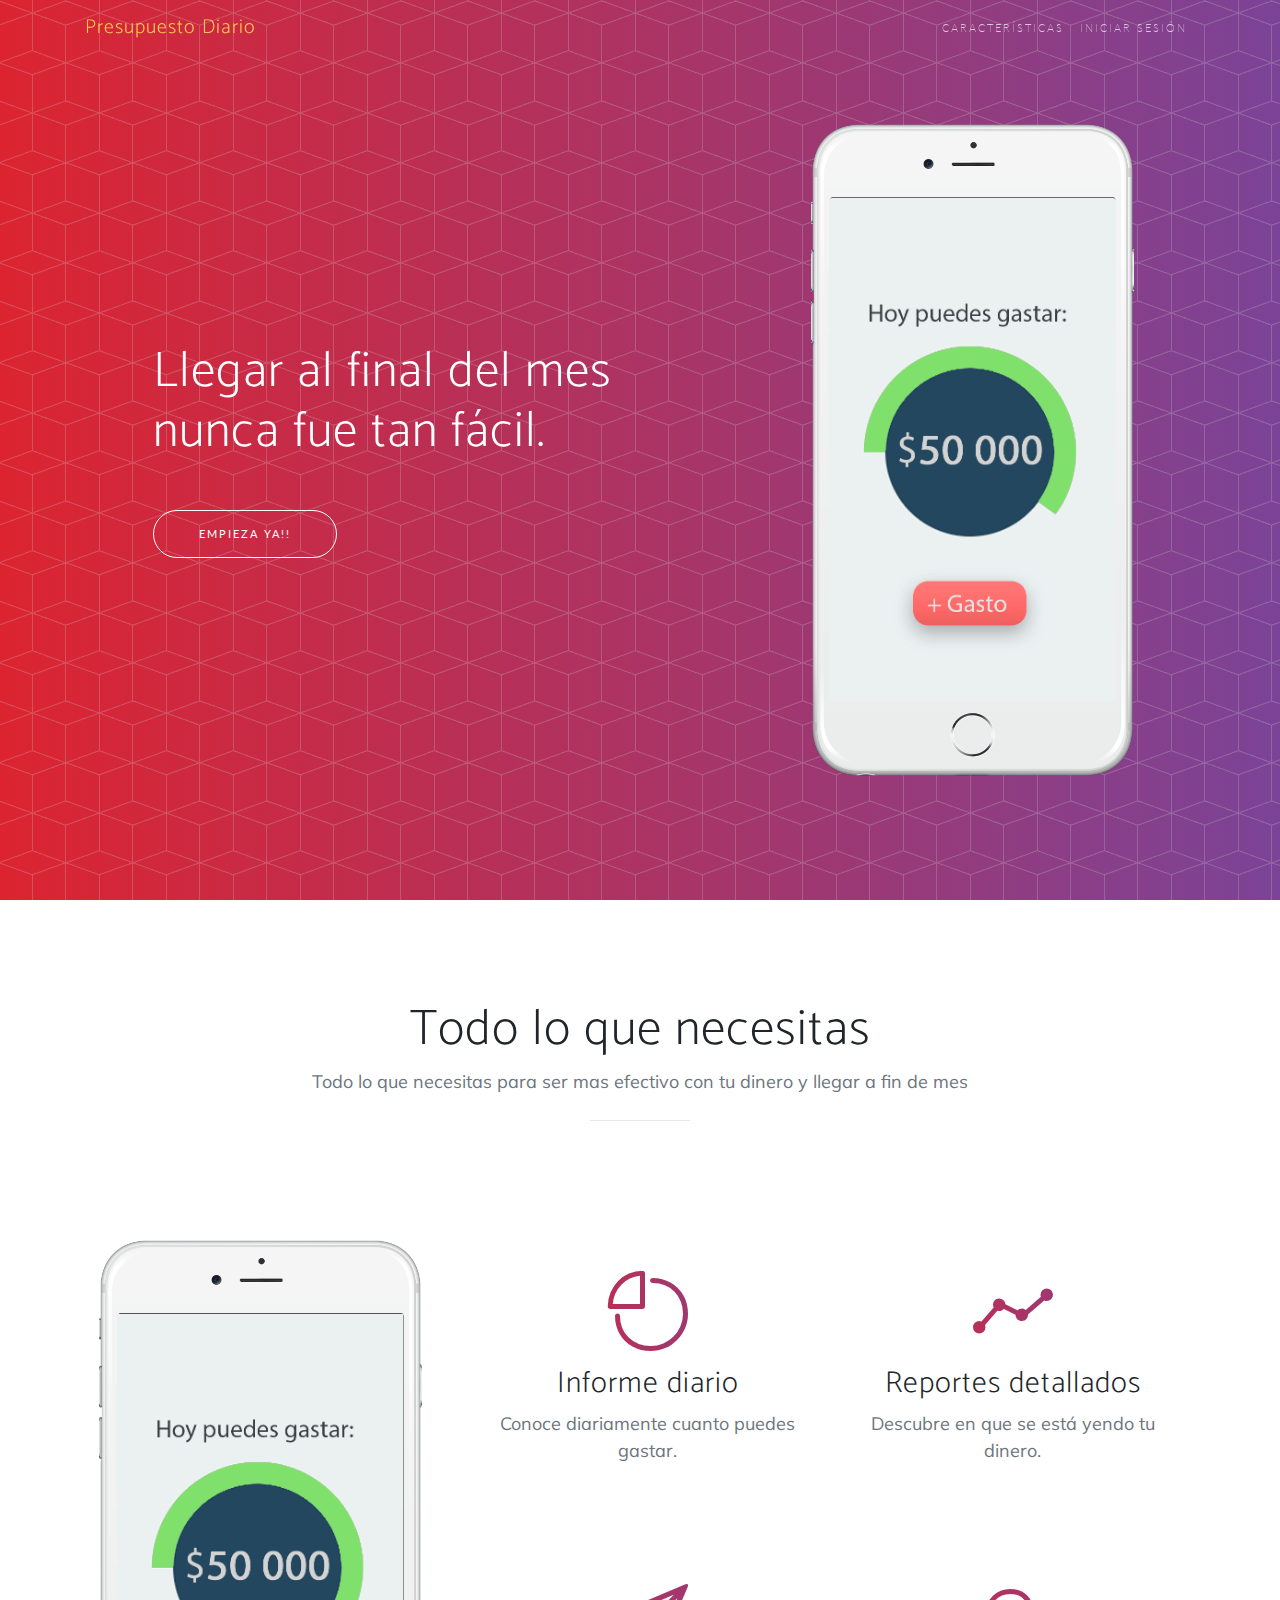
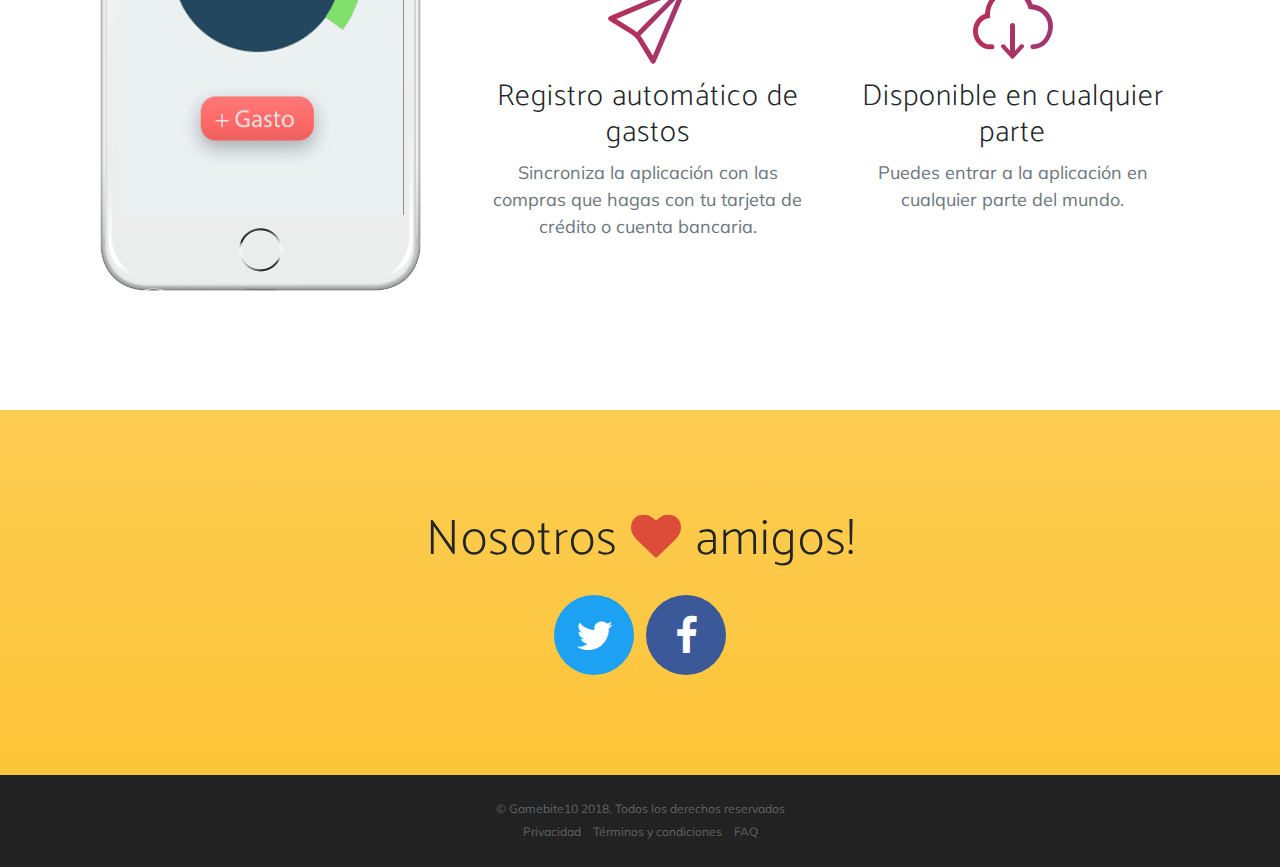
<file: index.html>
<!DOCTYPE html>
<html lang="en">

  <head>
    <!-- Radial progress: https://codepen.io/jo-asakura/pen/stFHi -->
    <meta charset="utf-8">
    <meta name="viewport" content="width=device-width, initial-scale=1, shrink-to-fit=no">
    <meta name="description" content="">
    <meta name="author" content="">

    <title>Presupuesto Diario</title>

    <!-- Bootstrap core CSS -->
    <link href="./vendor/bootstrap/css/bootstrap.min.css" rel="stylesheet">

    <!-- Custom fonts for this template -->
    <link rel="stylesheet" href="./vendor/font-awesome/css/font-awesome.min.css">
    <link rel="stylesheet" href="./vendor/simple-line-icons/css/simple-line-icons.css">
    <link href="https://fonts.googleapis.com/css?family=Lato" rel="stylesheet">
    <link href="https://fonts.googleapis.com/css?family=Catamaran:100,200,300,400,500,600,700,800,900" rel="stylesheet">
    <link href="https://fonts.googleapis.com/css?family=Muli" rel="stylesheet">

    <!-- Plugin CSS -->
    <link rel="stylesheet" href="./device-mockups/device-mockups.min.css">

    <!-- Custom styles for this template -->
    <link href="./css/new-age.min.css" rel="stylesheet">

  </head>

  <body id="page-top">

    <!-- Navigation -->
    <nav class="navbar navbar-expand-lg navbar-light fixed-top" id="mainNav">
      <div class="container">
        <a class="navbar-brand js-scroll-trigger" href="./#page-top">Presupuesto Diario</a>
        <button class="navbar-toggler navbar-toggler-right" type="button" data-toggle="collapse" data-target="#navbarResponsive" aria-controls="navbarResponsive" aria-expanded="false" aria-label="Toggle navigation">
          Menu
          <i class="fa fa-bars"></i>
        </button>
        <div class="collapse navbar-collapse" id="navbarResponsive">
          <ul class="navbar-nav ml-auto">
            <li class="nav-item">
              <a class="nav-link js-scroll-trigger" href="./#features">Características</a>
            </li>
            <li class="nav-item">
              <a class="nav-link js-scroll-trigger" href="./login/">Iniciar sesión</a>
            </li>
          </ul>
        </div>
      </div>
    </nav>

    <header class="masthead">
      <div class="container h-100">
        <div class="row h-100">
          <div class="col-lg-7 my-auto">
            <div class="header-content mx-auto">
              <h1 class="mb-5">Llegar al final del mes nunca fue tan fácil.</h1>
              <a href="./login/" class="btn btn-outline btn-xl js-scroll-trigger">Empieza ya!!</a>
            </div>
          </div>

          <div class="col-lg-5 my-auto">
            <div class="device-container">
              <div class="device-mockup iphone6_plus portrait white">
                <div class="device">
                  <div class="screen">
                    <!-- Demo image for screen mockup, you can put an image here, some HTML, an animation, video, or anything else! -->
                    <img src="./img/app-main-screen.gif" class="img-fluid" alt="">
                  </div>
                  <div class="button">
                    <!-- You can hook the "home button" to some JavaScript events or just remove it -->
                  </div>
                </div>
              </div>
            </div>
          </div>
        </div>
      </div>
    </header>

    <section class="features" id="features">
      <div class="container">
        <div class="section-heading text-center">
          <h2>Todo lo que necesitas</h2>
          <p class="text-muted">Todo lo que necesitas para ser mas efectivo con tu dinero y llegar a fin de mes</p>
          <hr>
        </div>
        <div class="row">
          <div class="col-lg-4 my-auto">
            <div class="device-container">
              <div class="device-mockup iphone6_plus portrait white">
                <div class="device">
                  <div class="screen">
                    <!-- Demo image for screen mockup, you can put an image here, some HTML, an animation, video, or anything else! -->
                    <img src="./img/app-main-screen.gif" class="img-fluid" alt="">
                  </div>
                  <div class="button">
                    <!-- You can hook the "home button" to some JavaScript events or just remove it -->
                  </div>
                </div>
              </div>
            </div>
          </div>
          <div class="col-lg-8 my-auto">
            <div class="container-fluid">
              <div class="row">
                <div class="col-lg-6">
                  <div class="feature-item">
                    <i class="icon-pie-chart text-primary"></i>
                    <h3>Informe diario</h3>
                    <p class="text-muted">Conoce diariamente cuanto puedes gastar.</p>
                  </div>
                </div>
                <div class="col-lg-6">
                  <div class="feature-item">
                    <i class="icon-graph text-primary"></i>
                    <h3>Reportes detallados</h3>
                    <p class="text-muted">Descubre en que se está yendo tu dinero.</p>
                  </div>
                </div>
              </div>
              <div class="row">
                <div class="col-lg-6">
                  <div class="feature-item">
                    <i class="icon-paper-plane text-primary"></i>
                    <h3>Registro automático de gastos</h3>
                    <p class="text-muted">Sincroniza la aplicación con las compras que hagas con tu tarjeta de crédito o cuenta bancaria.</p>
                  </div>
                </div>
                <div class="col-lg-6">
                  <div class="feature-item">
                    <i class="icon-cloud-download text-primary"></i>
                    <h3>Disponible en cualquier parte</h3>
                    <p class="text-muted">Puedes entrar a la aplicación en cualquier parte del mundo.</p>
                  </div>
                </div>
              </div>
            </div>
          </div>
        </div>
      </div>
    </section>

    <section class="contact bg-primary" id="contact">
      <div class="container">
        <h2>Nosotros
          <i class="fa fa-heart"></i>
          amigos!</h2>
        <ul class="list-inline list-social">
          <li class="list-inline-item social-twitter">
            <a href="https://twitter.com/gamebite10" target="_blank">
              <i class="fa fa-twitter"></i>
            </a>
          </li>
          <li class="list-inline-item social-facebook">
            <a href="https://www.facebook.com/gamebite10/" target="_blank">
              <i class="fa fa-facebook"></i>
            </a>
          </li>
        </ul>
      </div>
    </section>

    <footer>
      <div class="container">
        <p>&copy; Gamebite10 2018. Todos los derechos reservados</p>
        <ul class="list-inline">
          <li class="list-inline-item">
            <a href="#">Privacidad</a>
          </li>
          <li class="list-inline-item">
            <a href="#">Términos y condiciones</a>
          </li>
          <li class="list-inline-item">
            <a href="#">FAQ</a>
          </li>
        </ul>
      </div>
    </footer>

    <!-- Bootstrap core JavaScript -->
    <script src="./vendor/jquery/jquery.min.js"></script>
    <script src="./vendor/bootstrap/js/bootstrap.bundle.min.js"></script>

    <!-- Plugin JavaScript -->
    <script src="./vendor/jquery-easing/jquery.easing.min.js"></script>

    <!-- Custom scripts for this template -->
    <script src="./js/new-age.min.js"></script>

  </body>

</html>
</file>
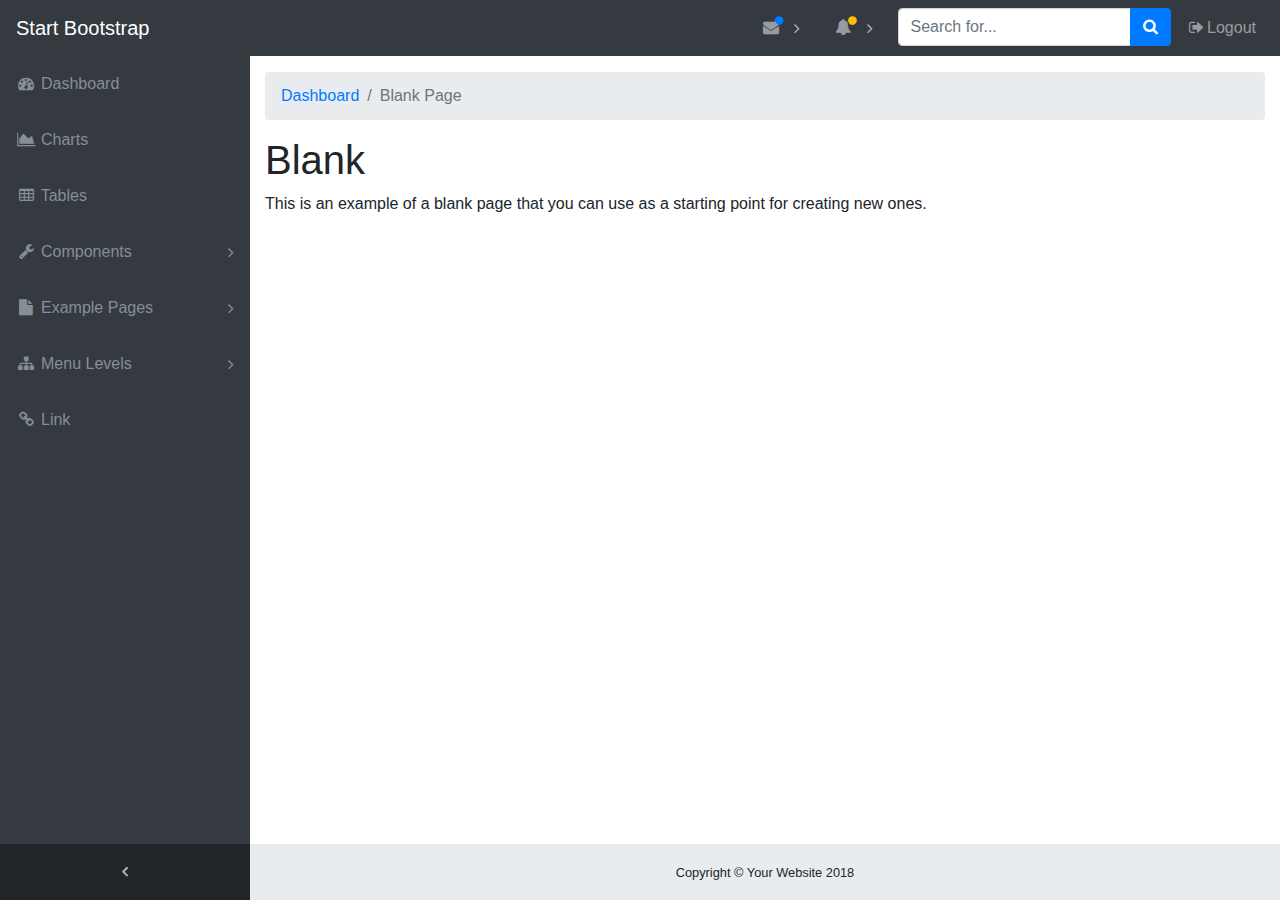
<file: app/blank.html>
<!DOCTYPE html>
<html lang="en">

<head>
  <meta charset="utf-8">
  <meta http-equiv="X-UA-Compatible" content="IE=edge">
  <meta name="viewport" content="width=device-width, initial-scale=1, shrink-to-fit=no">
  <meta name="description" content="">
  <meta name="author" content="">
  <title>SB Admin - Start Bootstrap Template</title>
  <!-- Bootstrap core CSS-->
  <link href="vendor/bootstrap/css/bootstrap.min.css" rel="stylesheet">
  <!-- Custom fonts for this template-->
  <link href="vendor/font-awesome/css/font-awesome.min.css" rel="stylesheet" type="text/css">
  <!-- Custom styles for this template-->
  <link href="css/sb-admin.css" rel="stylesheet">
</head>

<body class="fixed-nav sticky-footer bg-dark" id="page-top">
  <!-- Navigation-->
  <nav class="navbar navbar-expand-lg navbar-dark bg-dark fixed-top" id="mainNav">
    <a class="navbar-brand" href="index.html">Start Bootstrap</a>
    <button class="navbar-toggler navbar-toggler-right" type="button" data-toggle="collapse" data-target="#navbarResponsive" aria-controls="navbarResponsive" aria-expanded="false" aria-label="Toggle navigation">
      <span class="navbar-toggler-icon"></span>
    </button>
    <div class="collapse navbar-collapse" id="navbarResponsive">
      <ul class="navbar-nav navbar-sidenav" id="exampleAccordion">
        <li class="nav-item" data-toggle="tooltip" data-placement="right" title="Dashboard">
          <a class="nav-link" href="index.html">
            <i class="fa fa-fw fa-dashboard"></i>
            <span class="nav-link-text">Dashboard</span>
          </a>
        </li>
        <li class="nav-item" data-toggle="tooltip" data-placement="right" title="Charts">
          <a class="nav-link" href="charts.html">
            <i class="fa fa-fw fa-area-chart"></i>
            <span class="nav-link-text">Charts</span>
          </a>
        </li>
        <li class="nav-item" data-toggle="tooltip" data-placement="right" title="Tables">
          <a class="nav-link" href="tables.html">
            <i class="fa fa-fw fa-table"></i>
            <span class="nav-link-text">Tables</span>
          </a>
        </li>
        <li class="nav-item" data-toggle="tooltip" data-placement="right" title="Components">
          <a class="nav-link nav-link-collapse collapsed" data-toggle="collapse" href="#collapseComponents" data-parent="#exampleAccordion">
            <i class="fa fa-fw fa-wrench"></i>
            <span class="nav-link-text">Components</span>
          </a>
          <ul class="sidenav-second-level collapse" id="collapseComponents">
            <li>
              <a href="navbar.html">Navbar</a>
            </li>
            <li>
              <a href="cards.html">Cards</a>
            </li>
          </ul>
        </li>
        <li class="nav-item" data-toggle="tooltip" data-placement="right" title="Example Pages">
          <a class="nav-link nav-link-collapse collapsed" data-toggle="collapse" href="#collapseExamplePages" data-parent="#exampleAccordion">
            <i class="fa fa-fw fa-file"></i>
            <span class="nav-link-text">Example Pages</span>
          </a>
          <ul class="sidenav-second-level collapse" id="collapseExamplePages">
            <li>
              <a href="login.html">Login Page</a>
            </li>
            <li>
              <a href="register.html">Registration Page</a>
            </li>
            <li>
              <a href="forgot-password.html">Forgot Password Page</a>
            </li>
            <li>
              <a href="blank.html">Blank Page</a>
            </li>
          </ul>
        </li>
        <li class="nav-item" data-toggle="tooltip" data-placement="right" title="Menu Levels">
          <a class="nav-link nav-link-collapse collapsed" data-toggle="collapse" href="#collapseMulti" data-parent="#exampleAccordion">
            <i class="fa fa-fw fa-sitemap"></i>
            <span class="nav-link-text">Menu Levels</span>
          </a>
          <ul class="sidenav-second-level collapse" id="collapseMulti">
            <li>
              <a href="#">Second Level Item</a>
            </li>
            <li>
              <a href="#">Second Level Item</a>
            </li>
            <li>
              <a href="#">Second Level Item</a>
            </li>
            <li>
              <a class="nav-link-collapse collapsed" data-toggle="collapse" href="#collapseMulti2">Third Level</a>
              <ul class="sidenav-third-level collapse" id="collapseMulti2">
                <li>
                  <a href="#">Third Level Item</a>
                </li>
                <li>
                  <a href="#">Third Level Item</a>
                </li>
                <li>
                  <a href="#">Third Level Item</a>
                </li>
              </ul>
            </li>
          </ul>
        </li>
        <li class="nav-item" data-toggle="tooltip" data-placement="right" title="Link">
          <a class="nav-link" href="#">
            <i class="fa fa-fw fa-link"></i>
            <span class="nav-link-text">Link</span>
          </a>
        </li>
      </ul>
      <ul class="navbar-nav sidenav-toggler">
        <li class="nav-item">
          <a class="nav-link text-center" id="sidenavToggler">
            <i class="fa fa-fw fa-angle-left"></i>
          </a>
        </li>
      </ul>
      <ul class="navbar-nav ml-auto">
        <li class="nav-item dropdown">
          <a class="nav-link dropdown-toggle mr-lg-2" id="messagesDropdown" href="#" data-toggle="dropdown" aria-haspopup="true" aria-expanded="false">
            <i class="fa fa-fw fa-envelope"></i>
            <span class="d-lg-none">Messages
              <span class="badge badge-pill badge-primary">12 New</span>
            </span>
            <span class="indicator text-primary d-none d-lg-block">
              <i class="fa fa-fw fa-circle"></i>
            </span>
          </a>
          <div class="dropdown-menu" aria-labelledby="messagesDropdown">
            <h6 class="dropdown-header">New Messages:</h6>
            <div class="dropdown-divider"></div>
            <a class="dropdown-item" href="#">
              <strong>David Miller</strong>
              <span class="small float-right text-muted">11:21 AM</span>
              <div class="dropdown-message small">Hey there! This new version of SB Admin is pretty awesome! These messages clip off when they reach the end of the box so they don't overflow over to the sides!</div>
            </a>
            <div class="dropdown-divider"></div>
            <a class="dropdown-item" href="#">
              <strong>Jane Smith</strong>
              <span class="small float-right text-muted">11:21 AM</span>
              <div class="dropdown-message small">I was wondering if you could meet for an appointment at 3:00 instead of 4:00. Thanks!</div>
            </a>
            <div class="dropdown-divider"></div>
            <a class="dropdown-item" href="#">
              <strong>John Doe</strong>
              <span class="small float-right text-muted">11:21 AM</span>
              <div class="dropdown-message small">I've sent the final files over to you for review. When you're able to sign off of them let me know and we can discuss distribution.</div>
            </a>
            <div class="dropdown-divider"></div>
            <a class="dropdown-item small" href="#">View all messages</a>
          </div>
        </li>
        <li class="nav-item dropdown">
          <a class="nav-link dropdown-toggle mr-lg-2" id="alertsDropdown" href="#" data-toggle="dropdown" aria-haspopup="true" aria-expanded="false">
            <i class="fa fa-fw fa-bell"></i>
            <span class="d-lg-none">Alerts
              <span class="badge badge-pill badge-warning">6 New</span>
            </span>
            <span class="indicator text-warning d-none d-lg-block">
              <i class="fa fa-fw fa-circle"></i>
            </span>
          </a>
          <div class="dropdown-menu" aria-labelledby="alertsDropdown">
            <h6 class="dropdown-header">New Alerts:</h6>
            <div class="dropdown-divider"></div>
            <a class="dropdown-item" href="#">
              <span class="text-success">
                <strong>
                  <i class="fa fa-long-arrow-up fa-fw"></i>Status Update</strong>
              </span>
              <span class="small float-right text-muted">11:21 AM</span>
              <div class="dropdown-message small">This is an automated server response message. All systems are online.</div>
            </a>
            <div class="dropdown-divider"></div>
            <a class="dropdown-item" href="#">
              <span class="text-danger">
                <strong>
                  <i class="fa fa-long-arrow-down fa-fw"></i>Status Update</strong>
              </span>
              <span class="small float-right text-muted">11:21 AM</span>
              <div class="dropdown-message small">This is an automated server response message. All systems are online.</div>
            </a>
            <div class="dropdown-divider"></div>
            <a class="dropdown-item" href="#">
              <span class="text-success">
                <strong>
                  <i class="fa fa-long-arrow-up fa-fw"></i>Status Update</strong>
              </span>
              <span class="small float-right text-muted">11:21 AM</span>
              <div class="dropdown-message small">This is an automated server response message. All systems are online.</div>
            </a>
            <div class="dropdown-divider"></div>
            <a class="dropdown-item small" href="#">View all alerts</a>
          </div>
        </li>
        <li class="nav-item">
          <form class="form-inline my-2 my-lg-0 mr-lg-2">
            <div class="input-group">
              <input class="form-control" type="text" placeholder="Search for...">
              <span class="input-group-append">
                <button class="btn btn-primary" type="button">
                  <i class="fa fa-search"></i>
                </button>
              </span>
            </div>
          </form>
        </li>
        <li class="nav-item">
          <a class="nav-link" data-toggle="modal" data-target="#exampleModal">
            <i class="fa fa-fw fa-sign-out"></i>Logout</a>
        </li>
      </ul>
    </div>
  </nav>
  <div class="content-wrapper">
    <div class="container-fluid">
      <!-- Breadcrumbs-->
      <ol class="breadcrumb">
        <li class="breadcrumb-item">
          <a href="index.html">Dashboard</a>
        </li>
        <li class="breadcrumb-item active">Blank Page</li>
      </ol>
      <div class="row">
        <div class="col-12">
          <h1>Blank</h1>
          <p>This is an example of a blank page that you can use as a starting point for creating new ones.</p>
        </div>
      </div>
    </div>
    <!-- /.container-fluid-->
    <!-- /.content-wrapper-->
    <footer class="sticky-footer">
      <div class="container">
        <div class="text-center">
          <small>Copyright © Your Website 2018</small>
        </div>
      </div>
    </footer>
    <!-- Scroll to Top Button-->
    <a class="scroll-to-top rounded" href="#page-top">
      <i class="fa fa-angle-up"></i>
    </a>
    <!-- Logout Modal-->
    <div class="modal fade" id="exampleModal" tabindex="-1" role="dialog" aria-labelledby="exampleModalLabel" aria-hidden="true">
      <div class="modal-dialog" role="document">
        <div class="modal-content">
          <div class="modal-header">
            <h5 class="modal-title" id="exampleModalLabel">Ready to Leave?</h5>
            <button class="close" type="button" data-dismiss="modal" aria-label="Close">
              <span aria-hidden="true">×</span>
            </button>
          </div>
          <div class="modal-body">Select "Logout" below if you are ready to end your current session.</div>
          <div class="modal-footer">
            <button class="btn btn-secondary" type="button" data-dismiss="modal">Cancel</button>
            <a class="btn btn-primary" href="login.html">Logout</a>
          </div>
        </div>
      </div>
    </div>
    <!-- Bootstrap core JavaScript-->
    <script src="vendor/jquery/jquery.min.js"></script>
    <script src="vendor/bootstrap/js/bootstrap.bundle.min.js"></script>
    <!-- Core plugin JavaScript-->
    <script src="vendor/jquery-easing/jquery.easing.min.js"></script>
    <!-- Custom scripts for all pages-->
    <script src="js/sb-admin.min.js"></script>
  </div>
</body>

</html>
</file>
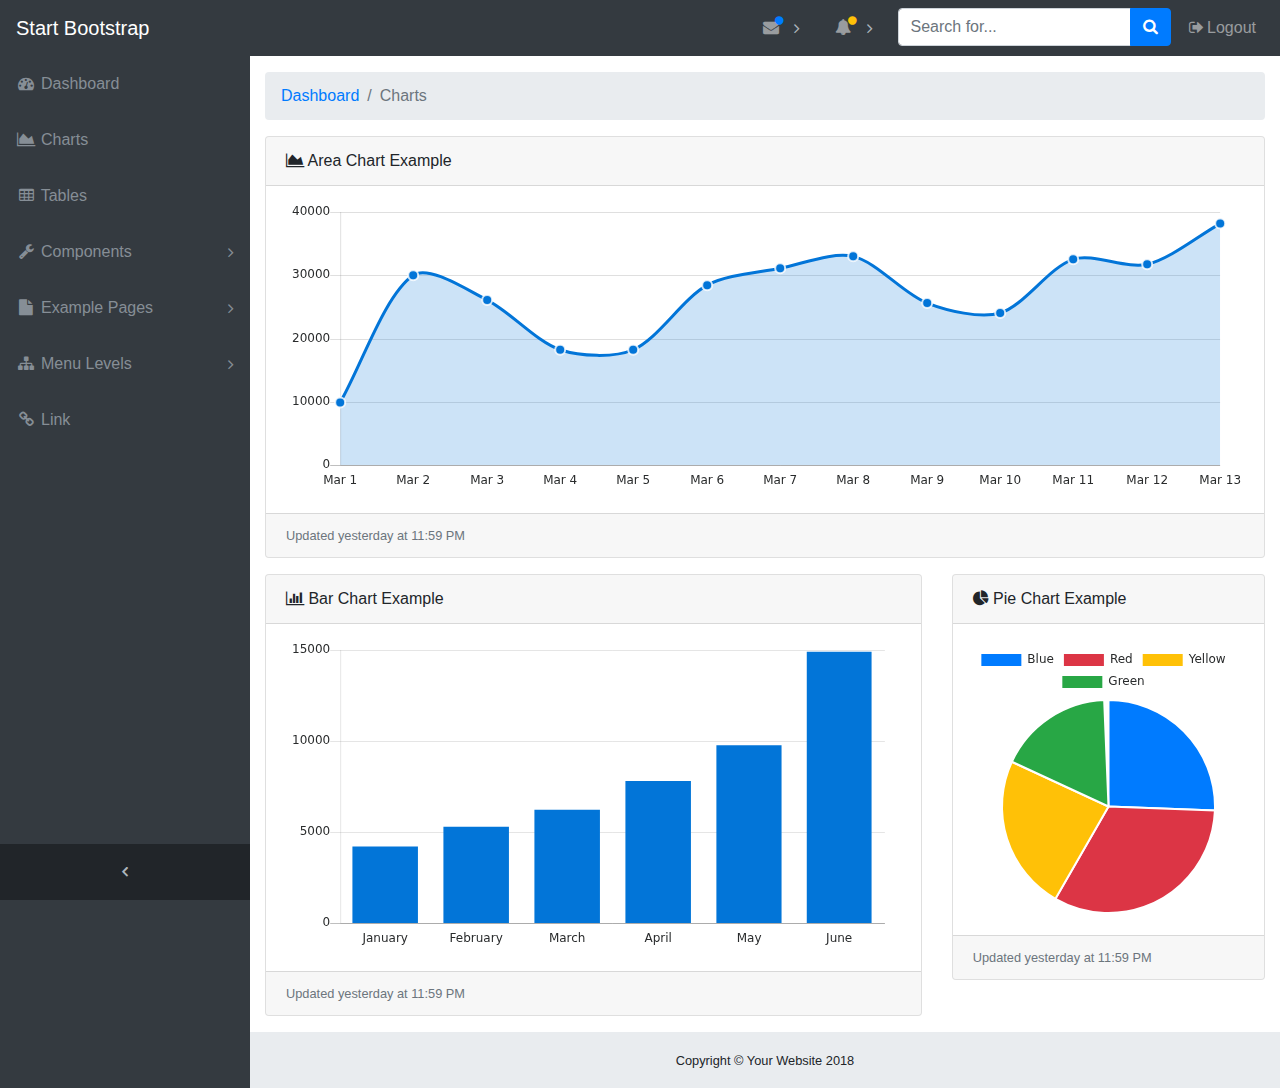
<file: app/charts.html>
<!DOCTYPE html>
<html lang="en">

<head>
  <meta charset="utf-8">
  <meta http-equiv="X-UA-Compatible" content="IE=edge">
  <meta name="viewport" content="width=device-width, initial-scale=1, shrink-to-fit=no">
  <meta name="description" content="">
  <meta name="author" content="">
  <title>SB Admin - Start Bootstrap Template</title>
  <!-- Bootstrap core CSS-->
  <link href="vendor/bootstrap/css/bootstrap.min.css" rel="stylesheet">
  <!-- Custom fonts for this template-->
  <link href="vendor/font-awesome/css/font-awesome.min.css" rel="stylesheet" type="text/css">
  <!-- Custom styles for this template-->
  <link href="css/sb-admin.css" rel="stylesheet">
</head>

<body class="fixed-nav sticky-footer bg-dark" id="page-top">
  <!-- Navigation-->
  <nav class="navbar navbar-expand-lg navbar-dark bg-dark fixed-top" id="mainNav">
    <a class="navbar-brand" href="index.html">Start Bootstrap</a>
    <button class="navbar-toggler navbar-toggler-right" type="button" data-toggle="collapse" data-target="#navbarResponsive" aria-controls="navbarResponsive" aria-expanded="false" aria-label="Toggle navigation">
      <span class="navbar-toggler-icon"></span>
    </button>
    <div class="collapse navbar-collapse" id="navbarResponsive">
      <ul class="navbar-nav navbar-sidenav" id="exampleAccordion">
        <li class="nav-item" data-toggle="tooltip" data-placement="right" title="Dashboard">
          <a class="nav-link" href="index.html">
            <i class="fa fa-fw fa-dashboard"></i>
            <span class="nav-link-text">Dashboard</span>
          </a>
        </li>
        <li class="nav-item" data-toggle="tooltip" data-placement="right" title="Charts">
          <a class="nav-link" href="charts.html">
            <i class="fa fa-fw fa-area-chart"></i>
            <span class="nav-link-text">Charts</span>
          </a>
        </li>
        <li class="nav-item" data-toggle="tooltip" data-placement="right" title="Tables">
          <a class="nav-link" href="tables.html">
            <i class="fa fa-fw fa-table"></i>
            <span class="nav-link-text">Tables</span>
          </a>
        </li>
        <li class="nav-item" data-toggle="tooltip" data-placement="right" title="Components">
          <a class="nav-link nav-link-collapse collapsed" data-toggle="collapse" href="#collapseComponents" data-parent="#exampleAccordion">
            <i class="fa fa-fw fa-wrench"></i>
            <span class="nav-link-text">Components</span>
          </a>
          <ul class="sidenav-second-level collapse" id="collapseComponents">
            <li>
              <a href="navbar.html">Navbar</a>
            </li>
            <li>
              <a href="cards.html">Cards</a>
            </li>
          </ul>
        </li>
        <li class="nav-item" data-toggle="tooltip" data-placement="right" title="Example Pages">
          <a class="nav-link nav-link-collapse collapsed" data-toggle="collapse" href="#collapseExamplePages" data-parent="#exampleAccordion">
            <i class="fa fa-fw fa-file"></i>
            <span class="nav-link-text">Example Pages</span>
          </a>
          <ul class="sidenav-second-level collapse" id="collapseExamplePages">
            <li>
              <a href="login.html">Login Page</a>
            </li>
            <li>
              <a href="register.html">Registration Page</a>
            </li>
            <li>
              <a href="forgot-password.html">Forgot Password Page</a>
            </li>
            <li>
              <a href="blank.html">Blank Page</a>
            </li>
          </ul>
        </li>
        <li class="nav-item" data-toggle="tooltip" data-placement="right" title="Menu Levels">
          <a class="nav-link nav-link-collapse collapsed" data-toggle="collapse" href="#collapseMulti" data-parent="#exampleAccordion">
            <i class="fa fa-fw fa-sitemap"></i>
            <span class="nav-link-text">Menu Levels</span>
          </a>
          <ul class="sidenav-second-level collapse" id="collapseMulti">
            <li>
              <a href="#">Second Level Item</a>
            </li>
            <li>
              <a href="#">Second Level Item</a>
            </li>
            <li>
              <a href="#">Second Level Item</a>
            </li>
            <li>
              <a class="nav-link-collapse collapsed" data-toggle="collapse" href="#collapseMulti2">Third Level</a>
              <ul class="sidenav-third-level collapse" id="collapseMulti2">
                <li>
                  <a href="#">Third Level Item</a>
                </li>
                <li>
                  <a href="#">Third Level Item</a>
                </li>
                <li>
                  <a href="#">Third Level Item</a>
                </li>
              </ul>
            </li>
          </ul>
        </li>
        <li class="nav-item" data-toggle="tooltip" data-placement="right" title="Link">
          <a class="nav-link" href="#">
            <i class="fa fa-fw fa-link"></i>
            <span class="nav-link-text">Link</span>
          </a>
        </li>
      </ul>
      <ul class="navbar-nav sidenav-toggler">
        <li class="nav-item">
          <a class="nav-link text-center" id="sidenavToggler">
            <i class="fa fa-fw fa-angle-left"></i>
          </a>
        </li>
      </ul>
      <ul class="navbar-nav ml-auto">
        <li class="nav-item dropdown">
          <a class="nav-link dropdown-toggle mr-lg-2" id="messagesDropdown" href="#" data-toggle="dropdown" aria-haspopup="true" aria-expanded="false">
            <i class="fa fa-fw fa-envelope"></i>
            <span class="d-lg-none">Messages
              <span class="badge badge-pill badge-primary">12 New</span>
            </span>
            <span class="indicator text-primary d-none d-lg-block">
              <i class="fa fa-fw fa-circle"></i>
            </span>
          </a>
          <div class="dropdown-menu" aria-labelledby="messagesDropdown">
            <h6 class="dropdown-header">New Messages:</h6>
            <div class="dropdown-divider"></div>
            <a class="dropdown-item" href="#">
              <strong>David Miller</strong>
              <span class="small float-right text-muted">11:21 AM</span>
              <div class="dropdown-message small">Hey there! This new version of SB Admin is pretty awesome! These messages clip off when they reach the end of the box so they don't overflow over to the sides!</div>
            </a>
            <div class="dropdown-divider"></div>
            <a class="dropdown-item" href="#">
              <strong>Jane Smith</strong>
              <span class="small float-right text-muted">11:21 AM</span>
              <div class="dropdown-message small">I was wondering if you could meet for an appointment at 3:00 instead of 4:00. Thanks!</div>
            </a>
            <div class="dropdown-divider"></div>
            <a class="dropdown-item" href="#">
              <strong>John Doe</strong>
              <span class="small float-right text-muted">11:21 AM</span>
              <div class="dropdown-message small">I've sent the final files over to you for review. When you're able to sign off of them let me know and we can discuss distribution.</div>
            </a>
            <div class="dropdown-divider"></div>
            <a class="dropdown-item small" href="#">View all messages</a>
          </div>
        </li>
        <li class="nav-item dropdown">
          <a class="nav-link dropdown-toggle mr-lg-2" id="alertsDropdown" href="#" data-toggle="dropdown" aria-haspopup="true" aria-expanded="false">
            <i class="fa fa-fw fa-bell"></i>
            <span class="d-lg-none">Alerts
              <span class="badge badge-pill badge-warning">6 New</span>
            </span>
            <span class="indicator text-warning d-none d-lg-block">
              <i class="fa fa-fw fa-circle"></i>
            </span>
          </a>
          <div class="dropdown-menu" aria-labelledby="alertsDropdown">
            <h6 class="dropdown-header">New Alerts:</h6>
            <div class="dropdown-divider"></div>
            <a class="dropdown-item" href="#">
              <span class="text-success">
                <strong>
                  <i class="fa fa-long-arrow-up fa-fw"></i>Status Update</strong>
              </span>
              <span class="small float-right text-muted">11:21 AM</span>
              <div class="dropdown-message small">This is an automated server response message. All systems are online.</div>
            </a>
            <div class="dropdown-divider"></div>
            <a class="dropdown-item" href="#">
              <span class="text-danger">
                <strong>
                  <i class="fa fa-long-arrow-down fa-fw"></i>Status Update</strong>
              </span>
              <span class="small float-right text-muted">11:21 AM</span>
              <div class="dropdown-message small">This is an automated server response message. All systems are online.</div>
            </a>
            <div class="dropdown-divider"></div>
            <a class="dropdown-item" href="#">
              <span class="text-success">
                <strong>
                  <i class="fa fa-long-arrow-up fa-fw"></i>Status Update</strong>
              </span>
              <span class="small float-right text-muted">11:21 AM</span>
              <div class="dropdown-message small">This is an automated server response message. All systems are online.</div>
            </a>
            <div class="dropdown-divider"></div>
            <a class="dropdown-item small" href="#">View all alerts</a>
          </div>
        </li>
        <li class="nav-item">
          <form class="form-inline my-2 my-lg-0 mr-lg-2">
            <div class="input-group">
              <input class="form-control" type="text" placeholder="Search for...">
              <span class="input-group-append">
                <button class="btn btn-primary" type="button">
                  <i class="fa fa-search"></i>
                </button>
              </span>
            </div>
          </form>
        </li>
        <li class="nav-item">
          <a class="nav-link" data-toggle="modal" data-target="#exampleModal">
            <i class="fa fa-fw fa-sign-out"></i>Logout</a>
        </li>
      </ul>
    </div>
  </nav>
  <div class="content-wrapper">
    <div class="container-fluid">
      <!-- Breadcrumbs-->
      <ol class="breadcrumb">
        <li class="breadcrumb-item">
          <a href="#">Dashboard</a>
        </li>
        <li class="breadcrumb-item active">Charts</li>
      </ol>
      <!-- Area Chart Example-->
      <div class="card mb-3">
        <div class="card-header">
          <i class="fa fa-area-chart"></i> Area Chart Example</div>
        <div class="card-body">
          <canvas id="myAreaChart" width="100%" height="30"></canvas>
        </div>
        <div class="card-footer small text-muted">Updated yesterday at 11:59 PM</div>
      </div>
      <div class="row">
        <div class="col-lg-8">
          <!-- Example Bar Chart Card-->
          <div class="card mb-3">
            <div class="card-header">
              <i class="fa fa-bar-chart"></i> Bar Chart Example</div>
            <div class="card-body">
              <canvas id="myBarChart" width="100" height="50"></canvas>
            </div>
            <div class="card-footer small text-muted">Updated yesterday at 11:59 PM</div>
          </div>
        </div>
        <div class="col-lg-4">
          <!-- Example Pie Chart Card-->
          <div class="card mb-3">
            <div class="card-header">
              <i class="fa fa-pie-chart"></i> Pie Chart Example</div>
            <div class="card-body">
              <canvas id="myPieChart" width="100%" height="100"></canvas>
            </div>
            <div class="card-footer small text-muted">Updated yesterday at 11:59 PM</div>
          </div>
        </div>
      </div>
    </div>
    <!-- /.container-fluid-->
    <!-- /.content-wrapper-->
    <footer class="sticky-footer">
      <div class="container">
        <div class="text-center">
          <small>Copyright © Your Website 2018</small>
        </div>
      </div>
    </footer>
    <!-- Scroll to Top Button-->
    <a class="scroll-to-top rounded" href="#page-top">
      <i class="fa fa-angle-up"></i>
    </a>
    <!-- Logout Modal-->
    <div class="modal fade" id="exampleModal" tabindex="-1" role="dialog" aria-labelledby="exampleModalLabel" aria-hidden="true">
      <div class="modal-dialog" role="document">
        <div class="modal-content">
          <div class="modal-header">
            <h5 class="modal-title" id="exampleModalLabel">Ready to Leave?</h5>
            <button class="close" type="button" data-dismiss="modal" aria-label="Close">
              <span aria-hidden="true">×</span>
            </button>
          </div>
          <div class="modal-body">Select "Logout" below if you are ready to end your current session.</div>
          <div class="modal-footer">
            <button class="btn btn-secondary" type="button" data-dismiss="modal">Cancel</button>
            <a class="btn btn-primary" href="login.html">Logout</a>
          </div>
        </div>
      </div>
    </div>
    <!-- Bootstrap core JavaScript-->
    <script src="vendor/jquery/jquery.min.js"></script>
    <script src="vendor/bootstrap/js/bootstrap.bundle.min.js"></script>
    <!-- Core plugin JavaScript-->
    <script src="vendor/jquery-easing/jquery.easing.min.js"></script>
    <!-- Page level plugin JavaScript-->
    <script src="vendor/chart.js/Chart.min.js"></script>
    <!-- Custom scripts for all pages-->
    <script src="js/sb-admin.min.js"></script>
    <!-- Custom scripts for this page-->
    <script src="js/sb-admin-charts.min.js"></script>
  </div>
</body>

</html>
</file>
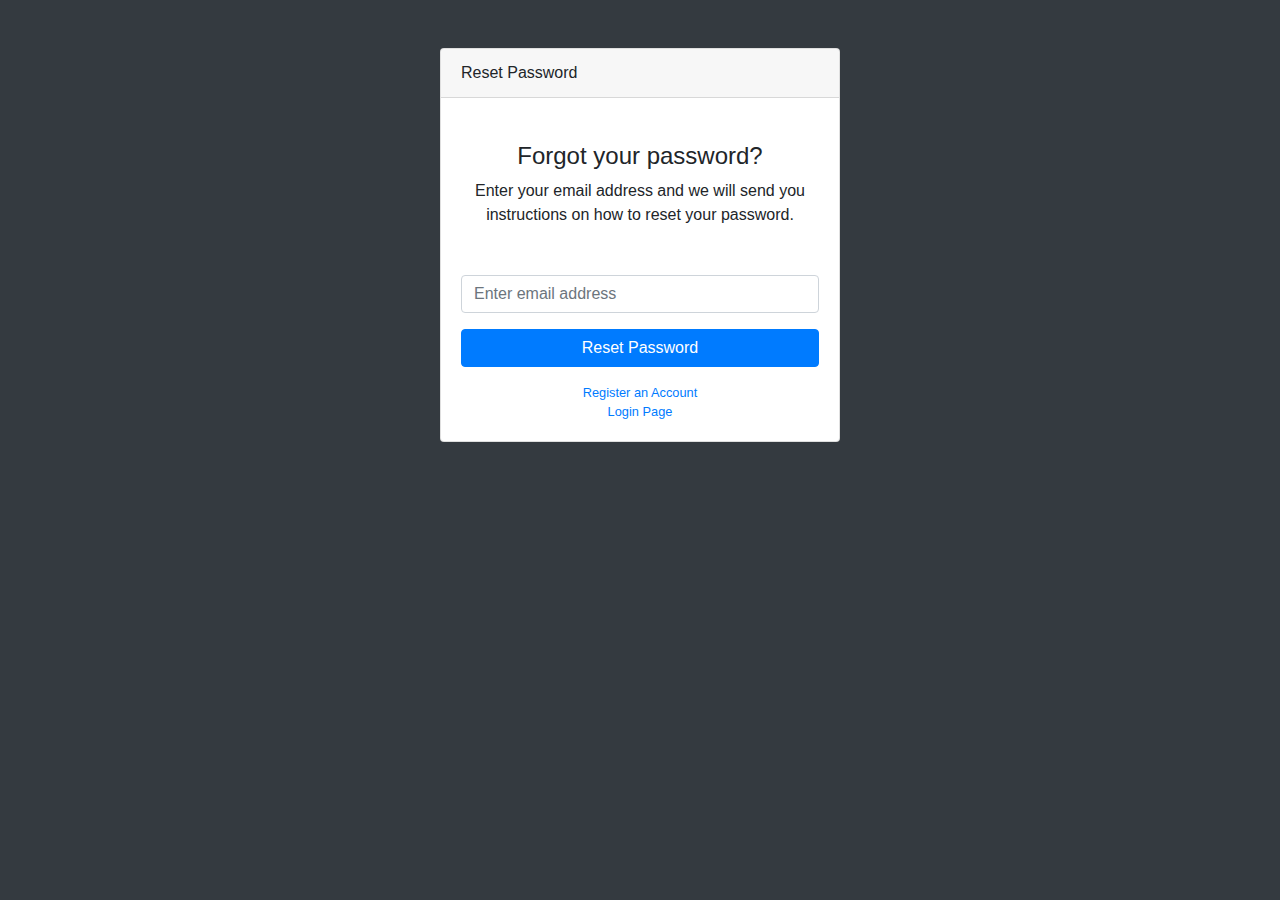
<file: app/forgot-password.html>
<!DOCTYPE html>
<html lang="en">

<head>
  <meta charset="utf-8">
  <meta http-equiv="X-UA-Compatible" content="IE=edge">
  <meta name="viewport" content="width=device-width, initial-scale=1, shrink-to-fit=no">
  <meta name="description" content="">
  <meta name="author" content="">
  <title>SB Admin - Start Bootstrap Template</title>
  <!-- Bootstrap core CSS-->
  <link href="vendor/bootstrap/css/bootstrap.min.css" rel="stylesheet">
  <!-- Custom fonts for this template-->
  <link href="vendor/font-awesome/css/font-awesome.min.css" rel="stylesheet" type="text/css">
  <!-- Custom styles for this template-->
  <link href="css/sb-admin.css" rel="stylesheet">
</head>

<body class="bg-dark">
  <div class="container">
    <div class="card card-login mx-auto mt-5">
      <div class="card-header">Reset Password</div>
      <div class="card-body">
        <div class="text-center mt-4 mb-5">
          <h4>Forgot your password?</h4>
          <p>Enter your email address and we will send you instructions on how to reset your password.</p>
        </div>
        <form>
          <div class="form-group">
            <input class="form-control" id="exampleInputEmail1" type="email" aria-describedby="emailHelp" placeholder="Enter email address">
          </div>
          <a class="btn btn-primary btn-block" href="login.html">Reset Password</a>
        </form>
        <div class="text-center">
          <a class="d-block small mt-3" href="register.html">Register an Account</a>
          <a class="d-block small" href="login.html">Login Page</a>
        </div>
      </div>
    </div>
  </div>
  <!-- Bootstrap core JavaScript-->
  <script src="vendor/jquery/jquery.min.js"></script>
  <script src="vendor/bootstrap/js/bootstrap.bundle.min.js"></script>
  <!-- Core plugin JavaScript-->
  <script src="vendor/jquery-easing/jquery.easing.min.js"></script>
</body>

</html>
</file>
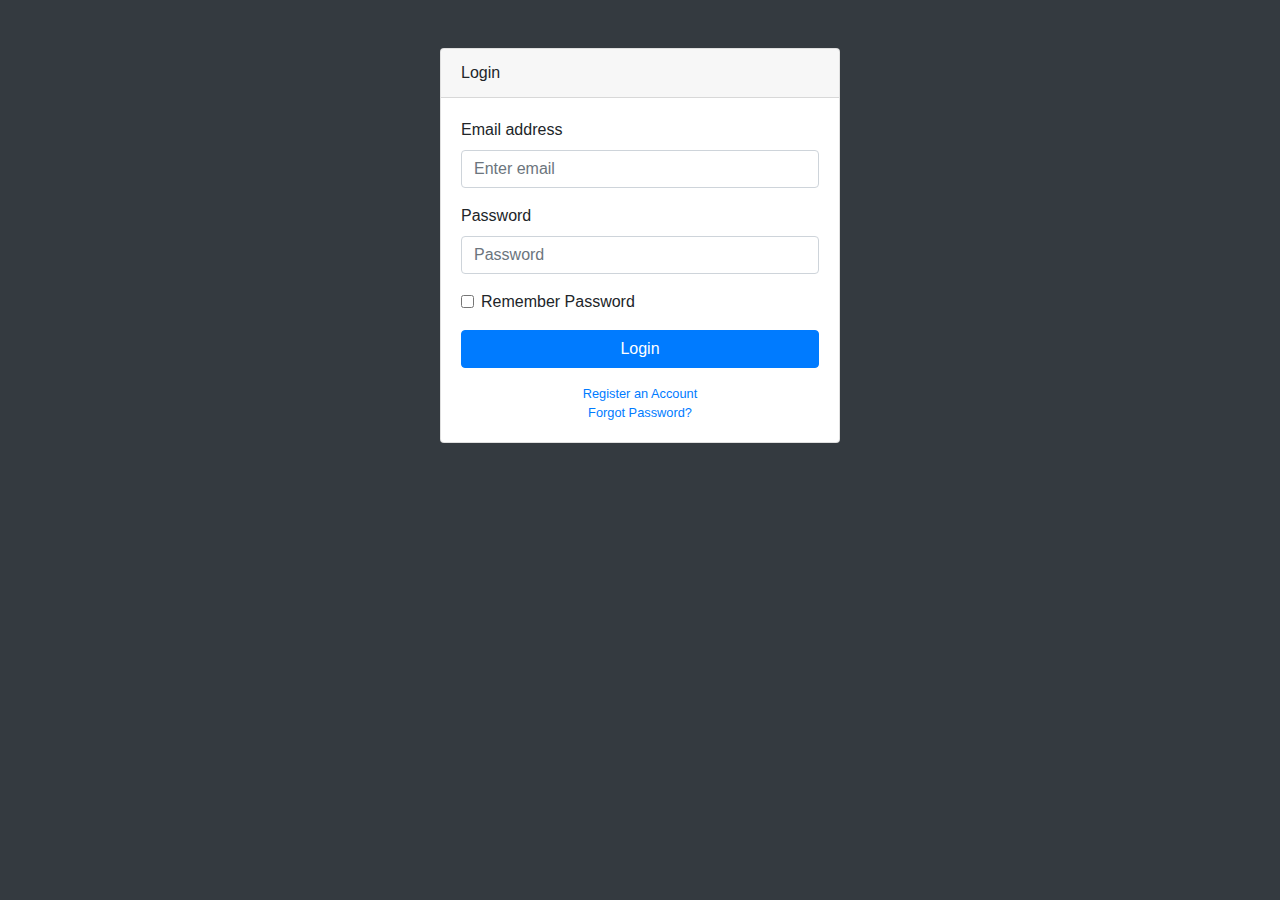
<file: app/login.html>
<!DOCTYPE html>
<html lang="en">

<head>
  <meta charset="utf-8">
  <meta http-equiv="X-UA-Compatible" content="IE=edge">
  <meta name="viewport" content="width=device-width, initial-scale=1, shrink-to-fit=no">
  <meta name="description" content="">
  <meta name="author" content="">
  <title>SB Admin - Start Bootstrap Template</title>
  <!-- Bootstrap core CSS-->
  <link href="vendor/bootstrap/css/bootstrap.min.css" rel="stylesheet">
  <!-- Custom fonts for this template-->
  <link href="vendor/font-awesome/css/font-awesome.min.css" rel="stylesheet" type="text/css">
  <!-- Custom styles for this template-->
  <link href="css/sb-admin.css" rel="stylesheet">
</head>

<body class="bg-dark">
  <div class="container">
    <div class="card card-login mx-auto mt-5">
      <div class="card-header">Login</div>
      <div class="card-body">
        <form>
          <div class="form-group">
            <label for="exampleInputEmail1">Email address</label>
            <input class="form-control" id="exampleInputEmail1" type="email" aria-describedby="emailHelp" placeholder="Enter email">
          </div>
          <div class="form-group">
            <label for="exampleInputPassword1">Password</label>
            <input class="form-control" id="exampleInputPassword1" type="password" placeholder="Password">
          </div>
          <div class="form-group">
            <div class="form-check">
              <label class="form-check-label">
                <input class="form-check-input" type="checkbox"> Remember Password</label>
            </div>
          </div>
          <a class="btn btn-primary btn-block" href="index.html">Login</a>
        </form>
        <div class="text-center">
          <a class="d-block small mt-3" href="register.html">Register an Account</a>
          <a class="d-block small" href="forgot-password.html">Forgot Password?</a>
        </div>
      </div>
    </div>
  </div>
  <!-- Bootstrap core JavaScript-->
  <script src="vendor/jquery/jquery.min.js"></script>
  <script src="vendor/bootstrap/js/bootstrap.bundle.min.js"></script>
  <!-- Core plugin JavaScript-->
  <script src="vendor/jquery-easing/jquery.easing.min.js"></script>
</body>

</html>
</file>
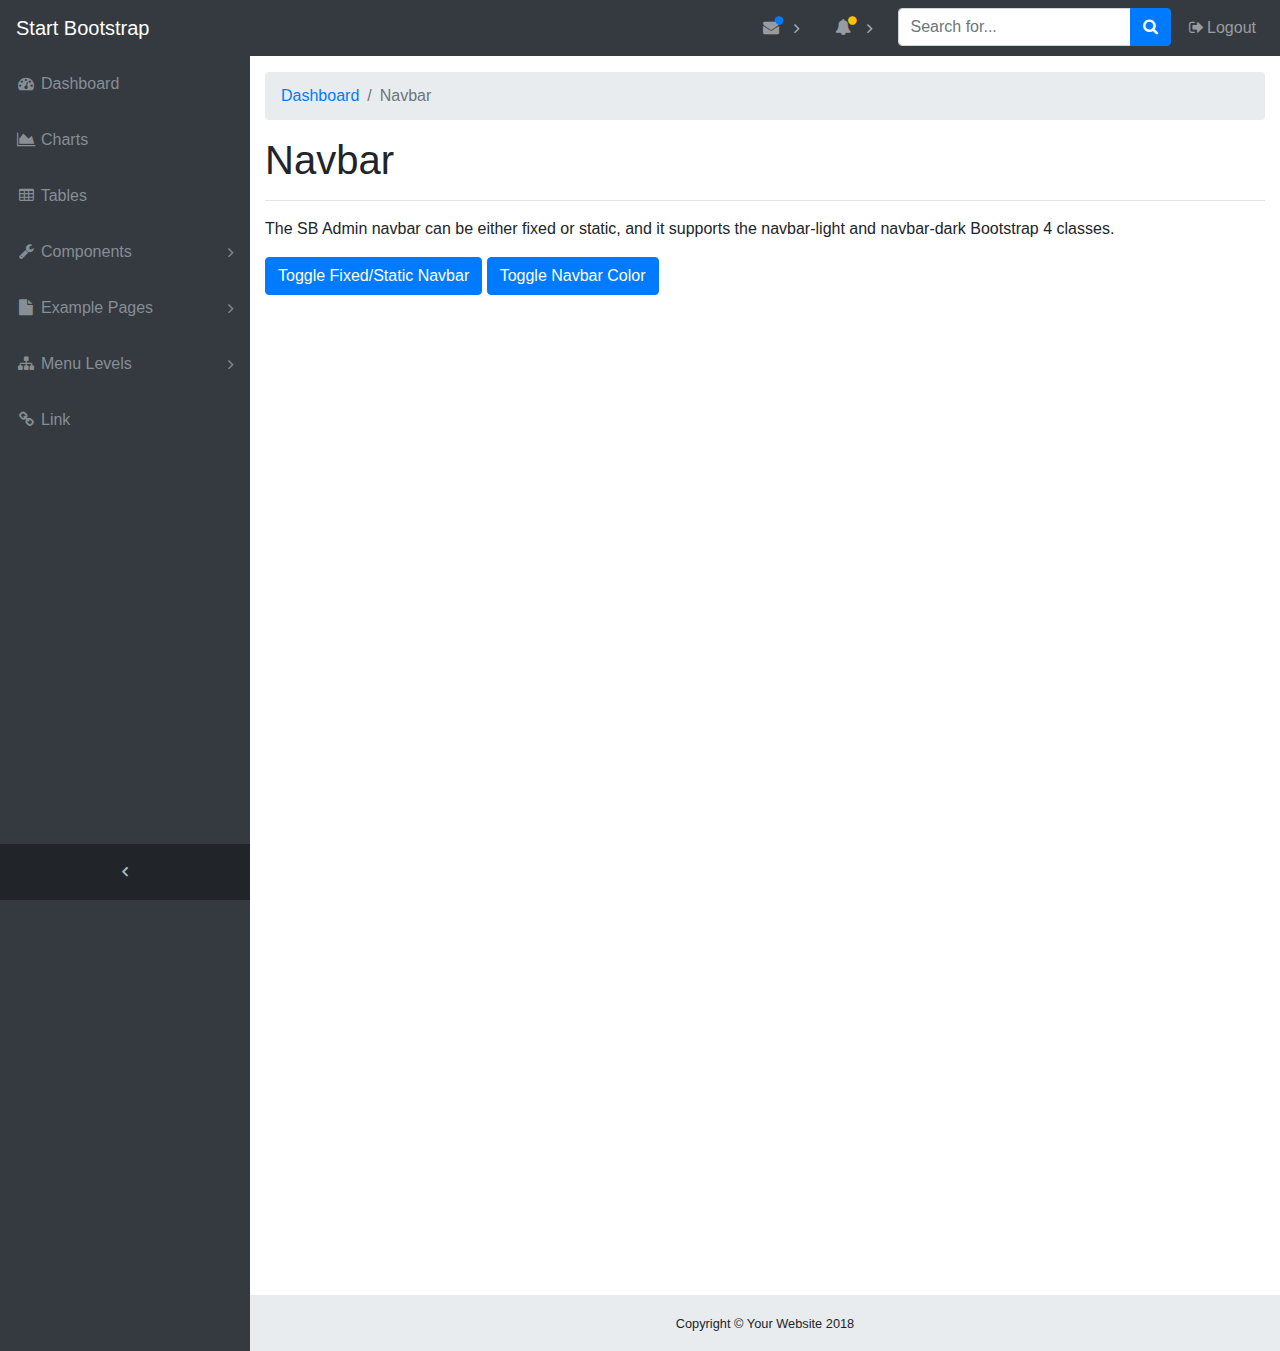
<file: app/navbar.html>
<!DOCTYPE html>
<html lang="en">

<head>
  <meta charset="utf-8">
  <meta http-equiv="X-UA-Compatible" content="IE=edge">
  <meta name="viewport" content="width=device-width, initial-scale=1, shrink-to-fit=no">
  <meta name="description" content="">
  <meta name="author" content="">
  <title>SB Admin - Start Bootstrap Template</title>
  <!-- Bootstrap core CSS-->
  <link href="vendor/bootstrap/css/bootstrap.min.css" rel="stylesheet">
  <!-- Custom fonts for this template-->
  <link href="vendor/font-awesome/css/font-awesome.min.css" rel="stylesheet" type="text/css">
  <!-- Custom styles for this template-->
  <link href="css/sb-admin.css" rel="stylesheet">
</head>

<body class="fixed-nav sticky-footer bg-dark" id="page-top">
  <!-- Navigation-->
  <nav class="navbar navbar-expand-lg navbar-dark bg-dark fixed-top" id="mainNav">
    <a class="navbar-brand" href="index.html">Start Bootstrap</a>
    <button class="navbar-toggler navbar-toggler-right" type="button" data-toggle="collapse" data-target="#navbarResponsive" aria-controls="navbarResponsive" aria-expanded="false" aria-label="Toggle navigation">
      <span class="navbar-toggler-icon"></span>
    </button>
    <div class="collapse navbar-collapse" id="navbarResponsive">
      <ul class="navbar-nav navbar-sidenav" id="exampleAccordion">
        <li class="nav-item" data-toggle="tooltip" data-placement="right" title="Dashboard">
          <a class="nav-link" href="index.html">
            <i class="fa fa-fw fa-dashboard"></i>
            <span class="nav-link-text">Dashboard</span>
          </a>
        </li>
        <li class="nav-item" data-toggle="tooltip" data-placement="right" title="Charts">
          <a class="nav-link" href="charts.html">
            <i class="fa fa-fw fa-area-chart"></i>
            <span class="nav-link-text">Charts</span>
          </a>
        </li>
        <li class="nav-item" data-toggle="tooltip" data-placement="right" title="Tables">
          <a class="nav-link" href="tables.html">
            <i class="fa fa-fw fa-table"></i>
            <span class="nav-link-text">Tables</span>
          </a>
        </li>
        <li class="nav-item" data-toggle="tooltip" data-placement="right" title="Components">
          <a class="nav-link nav-link-collapse collapsed" data-toggle="collapse" href="#collapseComponents" data-parent="#exampleAccordion">
            <i class="fa fa-fw fa-wrench"></i>
            <span class="nav-link-text">Components</span>
          </a>
          <ul class="sidenav-second-level collapse" id="collapseComponents">
            <li>
              <a href="navbar.html">Navbar</a>
            </li>
            <li>
              <a href="cards.html">Cards</a>
            </li>
          </ul>
        </li>
        <li class="nav-item" data-toggle="tooltip" data-placement="right" title="Example Pages">
          <a class="nav-link nav-link-collapse collapsed" data-toggle="collapse" href="#collapseExamplePages" data-parent="#exampleAccordion">
            <i class="fa fa-fw fa-file"></i>
            <span class="nav-link-text">Example Pages</span>
          </a>
          <ul class="sidenav-second-level collapse" id="collapseExamplePages">
            <li>
              <a href="login.html">Login Page</a>
            </li>
            <li>
              <a href="register.html">Registration Page</a>
            </li>
            <li>
              <a href="forgot-password.html">Forgot Password Page</a>
            </li>
            <li>
              <a href="blank.html">Blank Page</a>
            </li>
          </ul>
        </li>
        <li class="nav-item" data-toggle="tooltip" data-placement="right" title="Menu Levels">
          <a class="nav-link nav-link-collapse collapsed" data-toggle="collapse" href="#collapseMulti" data-parent="#exampleAccordion">
            <i class="fa fa-fw fa-sitemap"></i>
            <span class="nav-link-text">Menu Levels</span>
          </a>
          <ul class="sidenav-second-level collapse" id="collapseMulti">
            <li>
              <a href="#">Second Level Item</a>
            </li>
            <li>
              <a href="#">Second Level Item</a>
            </li>
            <li>
              <a href="#">Second Level Item</a>
            </li>
            <li>
              <a class="nav-link-collapse collapsed" data-toggle="collapse" href="#collapseMulti2">Third Level</a>
              <ul class="sidenav-third-level collapse" id="collapseMulti2">
                <li>
                  <a href="#">Third Level Item</a>
                </li>
                <li>
                  <a href="#">Third Level Item</a>
                </li>
                <li>
                  <a href="#">Third Level Item</a>
                </li>
              </ul>
            </li>
          </ul>
        </li>
        <li class="nav-item" data-toggle="tooltip" data-placement="right" title="Link">
          <a class="nav-link" href="#">
            <i class="fa fa-fw fa-link"></i>
            <span class="nav-link-text">Link</span>
          </a>
        </li>
      </ul>
      <ul class="navbar-nav sidenav-toggler">
        <li class="nav-item">
          <a class="nav-link text-center" id="sidenavToggler">
            <i class="fa fa-fw fa-angle-left"></i>
          </a>
        </li>
      </ul>
      <ul class="navbar-nav ml-auto">
        <li class="nav-item dropdown">
          <a class="nav-link dropdown-toggle mr-lg-2" id="messagesDropdown" href="#" data-toggle="dropdown" aria-haspopup="true" aria-expanded="false">
            <i class="fa fa-fw fa-envelope"></i>
            <span class="d-lg-none">Messages
              <span class="badge badge-pill badge-primary">12 New</span>
            </span>
            <span class="indicator text-primary d-none d-lg-block">
              <i class="fa fa-fw fa-circle"></i>
            </span>
          </a>
          <div class="dropdown-menu" aria-labelledby="messagesDropdown">
            <h6 class="dropdown-header">New Messages:</h6>
            <div class="dropdown-divider"></div>
            <a class="dropdown-item" href="#">
              <strong>David Miller</strong>
              <span class="small float-right text-muted">11:21 AM</span>
              <div class="dropdown-message small">Hey there! This new version of SB Admin is pretty awesome! These messages clip off when they reach the end of the box so they don't overflow over to the sides!</div>
            </a>
            <div class="dropdown-divider"></div>
            <a class="dropdown-item" href="#">
              <strong>Jane Smith</strong>
              <span class="small float-right text-muted">11:21 AM</span>
              <div class="dropdown-message small">I was wondering if you could meet for an appointment at 3:00 instead of 4:00. Thanks!</div>
            </a>
            <div class="dropdown-divider"></div>
            <a class="dropdown-item" href="#">
              <strong>John Doe</strong>
              <span class="small float-right text-muted">11:21 AM</span>
              <div class="dropdown-message small">I've sent the final files over to you for review. When you're able to sign off of them let me know and we can discuss distribution.</div>
            </a>
            <div class="dropdown-divider"></div>
            <a class="dropdown-item small" href="#">View all messages</a>
          </div>
        </li>
        <li class="nav-item dropdown">
          <a class="nav-link dropdown-toggle mr-lg-2" id="alertsDropdown" href="#" data-toggle="dropdown" aria-haspopup="true" aria-expanded="false">
            <i class="fa fa-fw fa-bell"></i>
            <span class="d-lg-none">Alerts
              <span class="badge badge-pill badge-warning">6 New</span>
            </span>
            <span class="indicator text-warning d-none d-lg-block">
              <i class="fa fa-fw fa-circle"></i>
            </span>
          </a>
          <div class="dropdown-menu" aria-labelledby="alertsDropdown">
            <h6 class="dropdown-header">New Alerts:</h6>
            <div class="dropdown-divider"></div>
            <a class="dropdown-item" href="#">
              <span class="text-success">
                <strong>
                  <i class="fa fa-long-arrow-up fa-fw"></i>Status Update</strong>
              </span>
              <span class="small float-right text-muted">11:21 AM</span>
              <div class="dropdown-message small">This is an automated server response message. All systems are online.</div>
            </a>
            <div class="dropdown-divider"></div>
            <a class="dropdown-item" href="#">
              <span class="text-danger">
                <strong>
                  <i class="fa fa-long-arrow-down fa-fw"></i>Status Update</strong>
              </span>
              <span class="small float-right text-muted">11:21 AM</span>
              <div class="dropdown-message small">This is an automated server response message. All systems are online.</div>
            </a>
            <div class="dropdown-divider"></div>
            <a class="dropdown-item" href="#">
              <span class="text-success">
                <strong>
                  <i class="fa fa-long-arrow-up fa-fw"></i>Status Update</strong>
              </span>
              <span class="small float-right text-muted">11:21 AM</span>
              <div class="dropdown-message small">This is an automated server response message. All systems are online.</div>
            </a>
            <div class="dropdown-divider"></div>
            <a class="dropdown-item small" href="#">View all alerts</a>
          </div>
        </li>
        <li class="nav-item">
          <form class="form-inline my-2 my-lg-0 mr-lg-2">
            <div class="input-group">
              <input class="form-control" type="text" placeholder="Search for...">
              <span class="input-group-append">
                <button class="btn btn-primary" type="button">
                  <i class="fa fa-search"></i>
                </button>
              </span>
            </div>
          </form>
        </li>
        <li class="nav-item">
          <a class="nav-link" data-toggle="modal" data-target="#exampleModal">
            <i class="fa fa-fw fa-sign-out"></i>Logout</a>
        </li>
      </ul>
    </div>
  </nav>
  <div class="content-wrapper">
    <div class="container-fluid">
      <!-- Breadcrumbs-->
      <ol class="breadcrumb">
        <li class="breadcrumb-item">
          <a href="#">Dashboard</a>
        </li>
        <li class="breadcrumb-item active">Navbar</li>
      </ol>
      <h1>Navbar</h1>
      <hr>
      <p>The SB Admin navbar can be either fixed or static, and it supports the navbar-light and navbar-dark Bootstrap 4 classes.</p>
      <a class="btn btn-primary" href="#" id="toggleNavPosition">Toggle Fixed/Static Navbar</a>
      <a class="btn btn-primary" href="#" id="toggleNavColor">Toggle Navbar Color</a>
      <!-- Blank div to give the page height to preview the fixed vs. static navbar-->
      <div style="height: 1000px;"></div>
    </div>
    <!-- /.container-fluid-->
    <!-- /.content-wrapper-->
    <footer class="sticky-footer">
      <div class="container">
        <div class="text-center">
          <small>Copyright © Your Website 2018</small>
        </div>
      </div>
    </footer>
    <!-- Scroll to Top Button-->
    <a class="scroll-to-top rounded" href="#page-top">
      <i class="fa fa-angle-up"></i>
    </a>
    <!-- Logout Modal-->
    <div class="modal fade" id="exampleModal" tabindex="-1" role="dialog" aria-labelledby="exampleModalLabel" aria-hidden="true">
      <div class="modal-dialog" role="document">
        <div class="modal-content">
          <div class="modal-header">
            <h5 class="modal-title" id="exampleModalLabel">Ready to Leave?</h5>
            <button class="close" type="button" data-dismiss="modal" aria-label="Close">
              <span aria-hidden="true">×</span>
            </button>
          </div>
          <div class="modal-body">Select "Logout" below if you are ready to end your current session.</div>
          <div class="modal-footer">
            <button class="btn btn-secondary" type="button" data-dismiss="modal">Cancel</button>
            <a class="btn btn-primary" href="login.html">Logout</a>
          </div>
        </div>
      </div>
    </div>
    <!-- Bootstrap core JavaScript-->
    <script src="vendor/jquery/jquery.min.js"></script>
    <script src="vendor/bootstrap/js/bootstrap.bundle.min.js"></script>
    <!-- Core plugin JavaScript-->
    <script src="vendor/jquery-easing/jquery.easing.min.js"></script>
    <!-- Custom scripts for all pages-->
    <script src="js/sb-admin.min.js"></script>
    <!-- Custom scripts for this page-->
    <!-- Toggle between fixed and static navbar-->
    <script>
    $('#toggleNavPosition').click(function() {
      $('body').toggleClass('fixed-nav');
      $('nav').toggleClass('fixed-top static-top');
    });

    </script>
    <!-- Toggle between dark and light navbar-->
    <script>
    $('#toggleNavColor').click(function() {
      $('nav').toggleClass('navbar-dark navbar-light');
      $('nav').toggleClass('bg-dark bg-light');
      $('body').toggleClass('bg-dark bg-light');
    });

    </script>
  </div>
</body>

</html>
</file>
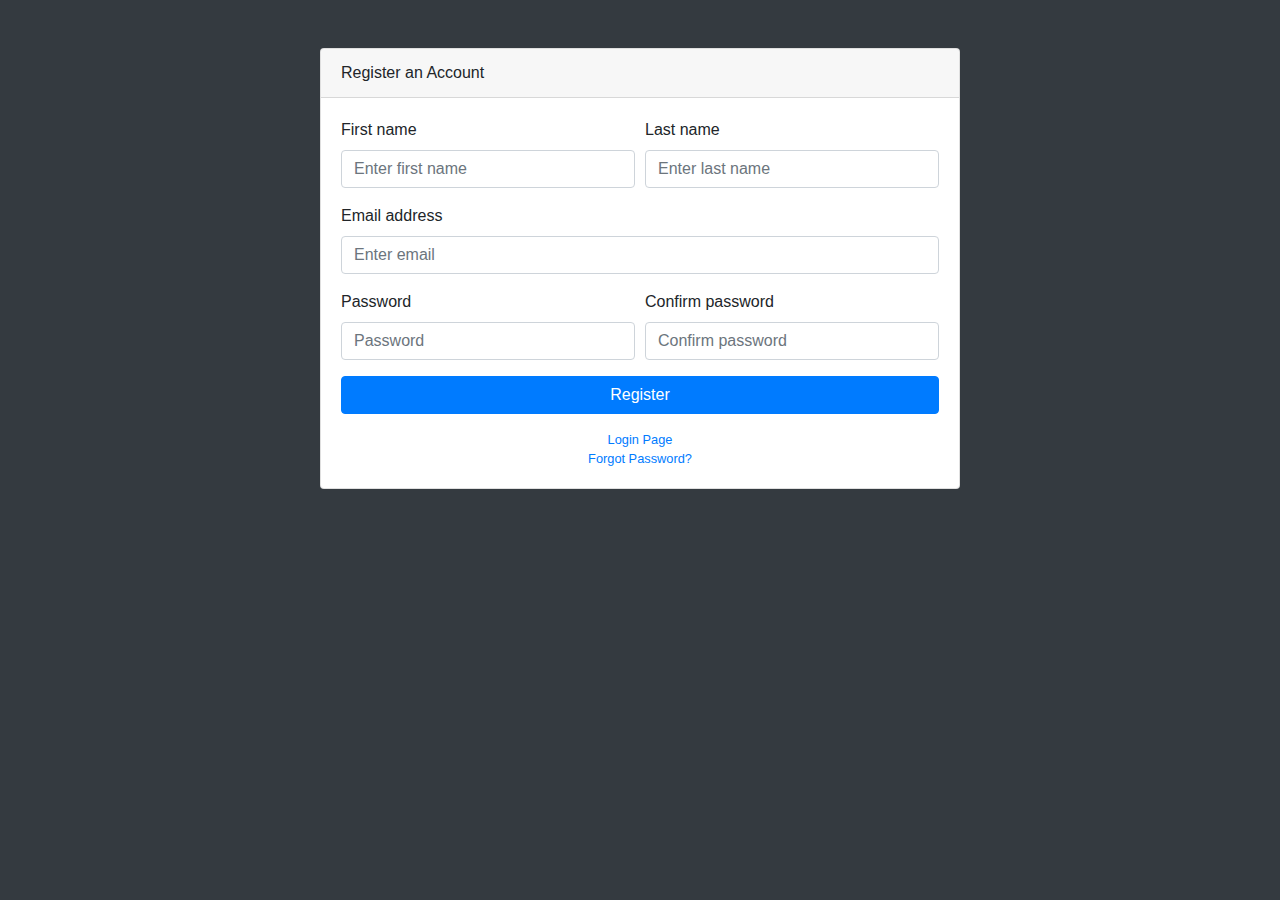
<file: app/register.html>
<!DOCTYPE html>
<html lang="en">

<head>
  <meta charset="utf-8">
  <meta http-equiv="X-UA-Compatible" content="IE=edge">
  <meta name="viewport" content="width=device-width, initial-scale=1, shrink-to-fit=no">
  <meta name="description" content="">
  <meta name="author" content="">
  <title>SB Admin - Start Bootstrap Template</title>
  <!-- Bootstrap core CSS-->
  <link href="vendor/bootstrap/css/bootstrap.min.css" rel="stylesheet">
  <!-- Custom fonts for this template-->
  <link href="vendor/font-awesome/css/font-awesome.min.css" rel="stylesheet" type="text/css">
  <!-- Custom styles for this template-->
  <link href="css/sb-admin.css" rel="stylesheet">
</head>

<body class="bg-dark">
  <div class="container">
    <div class="card card-register mx-auto mt-5">
      <div class="card-header">Register an Account</div>
      <div class="card-body">
        <form>
          <div class="form-group">
            <div class="form-row">
              <div class="col-md-6">
                <label for="exampleInputName">First name</label>
                <input class="form-control" id="exampleInputName" type="text" aria-describedby="nameHelp" placeholder="Enter first name">
              </div>
              <div class="col-md-6">
                <label for="exampleInputLastName">Last name</label>
                <input class="form-control" id="exampleInputLastName" type="text" aria-describedby="nameHelp" placeholder="Enter last name">
              </div>
            </div>
          </div>
          <div class="form-group">
            <label for="exampleInputEmail1">Email address</label>
            <input class="form-control" id="exampleInputEmail1" type="email" aria-describedby="emailHelp" placeholder="Enter email">
          </div>
          <div class="form-group">
            <div class="form-row">
              <div class="col-md-6">
                <label for="exampleInputPassword1">Password</label>
                <input class="form-control" id="exampleInputPassword1" type="password" placeholder="Password">
              </div>
              <div class="col-md-6">
                <label for="exampleConfirmPassword">Confirm password</label>
                <input class="form-control" id="exampleConfirmPassword" type="password" placeholder="Confirm password">
              </div>
            </div>
          </div>
          <a class="btn btn-primary btn-block" href="login.html">Register</a>
        </form>
        <div class="text-center">
          <a class="d-block small mt-3" href="login.html">Login Page</a>
          <a class="d-block small" href="forgot-password.html">Forgot Password?</a>
        </div>
      </div>
    </div>
  </div>
  <!-- Bootstrap core JavaScript-->
  <script src="vendor/jquery/jquery.min.js"></script>
  <script src="vendor/bootstrap/js/bootstrap.bundle.min.js"></script>
  <!-- Core plugin JavaScript-->
  <script src="vendor/jquery-easing/jquery.easing.min.js"></script>
</body>

</html>
</file>
<file: vendor/simple-line-icons/css/simple-line-icons.css>
@font-face {
  font-family: 'simple-line-icons';
  src: url('../fonts/Simple-Line-Icons.eot?v=2.4.0');
  src: url('../fonts/Simple-Line-Icons.eot?v=2.4.0#iefix') format('embedded-opentype'), url('../fonts/Simple-Line-Icons.woff2?v=2.4.0') format('woff2'), url('../fonts/Simple-Line-Icons.ttf?v=2.4.0') format('truetype'), url('../fonts/Simple-Line-Icons.woff?v=2.4.0') format('woff'), url('../fonts/Simple-Line-Icons.svg?v=2.4.0#simple-line-icons') format('svg');
  font-weight: normal;
  font-style: normal;
}
/*
 Use the following CSS code if you want to have a class per icon.
 Instead of a list of all class selectors, you can use the generic [class*="icon-"] selector, but it's slower:
*/
.icon-user,
.icon-people,
.icon-user-female,
.icon-user-follow,
.icon-user-following,
.icon-user-unfollow,
.icon-login,
.icon-logout,
.icon-emotsmile,
.icon-phone,
.icon-call-end,
.icon-call-in,
.icon-call-out,
.icon-map,
.icon-location-pin,
.icon-direction,
.icon-directions,
.icon-compass,
.icon-layers,
.icon-menu,
.icon-list,
.icon-options-vertical,
.icon-options,
.icon-arrow-down,
.icon-arrow-left,
.icon-arrow-right,
.icon-arrow-up,
.icon-arrow-up-circle,
.icon-arrow-left-circle,
.icon-arrow-right-circle,
.icon-arrow-down-circle,
.icon-check,
.icon-clock,
.icon-plus,
.icon-minus,
.icon-close,
.icon-event,
.icon-exclamation,
.icon-organization,
.icon-trophy,
.icon-screen-smartphone,
.icon-screen-desktop,
.icon-plane,
.icon-notebook,
.icon-mustache,
.icon-mouse,
.icon-magnet,
.icon-energy,
.icon-disc,
.icon-cursor,
.icon-cursor-move,
.icon-crop,
.icon-chemistry,
.icon-speedometer,
.icon-shield,
.icon-screen-tablet,
.icon-magic-wand,
.icon-hourglass,
.icon-graduation,
.icon-ghost,
.icon-game-controller,
.icon-fire,
.icon-eyeglass,
.icon-envelope-open,
.icon-envelope-letter,
.icon-bell,
.icon-badge,
.icon-anchor,
.icon-wallet,
.icon-vector,
.icon-speech,
.icon-puzzle,
.icon-printer,
.icon-present,
.icon-playlist,
.icon-pin,
.icon-picture,
.icon-handbag,
.icon-globe-alt,
.icon-globe,
.icon-folder-alt,
.icon-folder,
.icon-film,
.icon-feed,
.icon-drop,
.icon-drawer,
.icon-docs,
.icon-doc,
.icon-diamond,
.icon-cup,
.icon-calculator,
.icon-bubbles,
.icon-briefcase,
.icon-book-open,
.icon-basket-loaded,
.icon-basket,
.icon-bag,
.icon-action-undo,
.icon-action-redo,
.icon-wrench,
.icon-umbrella,
.icon-trash,
.icon-tag,
.icon-support,
.icon-frame,
.icon-size-fullscreen,
.icon-size-actual,
.icon-shuffle,
.icon-share-alt,
.icon-share,
.icon-rocket,
.icon-question,
.icon-pie-chart,
.icon-pencil,
.icon-note,
.icon-loop,
.icon-home,
.icon-grid,
.icon-graph,
.icon-microphone,
.icon-music-tone-alt,
.icon-music-tone,
.icon-earphones-alt,
.icon-earphones,
.icon-equalizer,
.icon-like,
.icon-dislike,
.icon-control-start,
.icon-control-rewind,
.icon-control-play,
.icon-control-pause,
.icon-control-forward,
.icon-control-end,
.icon-volume-1,
.icon-volume-2,
.icon-volume-off,
.icon-calendar,
.icon-bulb,
.icon-chart,
.icon-ban,
.icon-bubble,
.icon-camrecorder,
.icon-camera,
.icon-cloud-download,
.icon-cloud-upload,
.icon-envelope,
.icon-eye,
.icon-flag,
.icon-heart,
.icon-info,
.icon-key,
.icon-link,
.icon-lock,
.icon-lock-open,
.icon-magnifier,
.icon-magnifier-add,
.icon-magnifier-remove,
.icon-paper-clip,
.icon-paper-plane,
.icon-power,
.icon-refresh,
.icon-reload,
.icon-settings,
.icon-star,
.icon-symbol-female,
.icon-symbol-male,
.icon-target,
.icon-credit-card,
.icon-paypal,
.icon-social-tumblr,
.icon-social-twitter,
.icon-social-facebook,
.icon-social-instagram,
.icon-social-linkedin,
.icon-social-pinterest,
.icon-social-github,
.icon-social-google,
.icon-social-reddit,
.icon-social-skype,
.icon-social-dribbble,
.icon-social-behance,
.icon-social-foursqare,
.icon-social-soundcloud,
.icon-social-spotify,
.icon-social-stumbleupon,
.icon-social-youtube,
.icon-social-dropbox,
.icon-social-vkontakte,
.icon-social-steam {
  font-family: 'simple-line-icons';
  speak: none;
  font-style: normal;
  font-weight: normal;
  font-variant: normal;
  text-transform: none;
  line-height: 1;
  /* Better Font Rendering =========== */
  -webkit-font-smoothing: antialiased;
  -moz-osx-font-smoothing: grayscale;
}
.icon-user:before {
  content: "\e005";
}
.icon-people:before {
  content: "\e001";
}
.icon-user-female:before {
  content: "\e000";
}
.icon-user-follow:before {
  content: "\e002";
}
.icon-user-following:before {
  content: "\e003";
}
.icon-user-unfollow:before {
  content: "\e004";
}
.icon-login:before {
  content: "\e066";
}
.icon-logout:before {
  content: "\e065";
}
.icon-emotsmile:before {
  content: "\e021";
}
.icon-phone:before {
  content: "\e600";
}
.icon-call-end:before {
  content: "\e048";
}
.icon-call-in:before {
  content: "\e047";
}
.icon-call-out:before {
  content: "\e046";
}
.icon-map:before {
  content: "\e033";
}
.icon-location-pin:before {
  content: "\e096";
}
.icon-direction:before {
  content: "\e042";
}
.icon-directions:before {
  content: "\e041";
}
.icon-compass:before {
  content: "\e045";
}
.icon-layers:before {
  content: "\e034";
}
.icon-menu:before {
  content: "\e601";
}
.icon-list:before {
  content: "\e067";
}
.icon-options-vertical:before {
  content: "\e602";
}
.icon-options:before {
  content: "\e603";
}
.icon-arrow-down:before {
  content: "\e604";
}
.icon-arrow-left:before {
  content: "\e605";
}
.icon-arrow-right:before {
  content: "\e606";
}
.icon-arrow-up:before {
  content: "\e607";
}
.icon-arrow-up-circle:before {
  content: "\e078";
}
.icon-arrow-left-circle:before {
  content: "\e07a";
}
.icon-arrow-right-circle:before {
  content: "\e079";
}
.icon-arrow-down-circle:before {
  content: "\e07b";
}
.icon-check:before {
  content: "\e080";
}
.icon-clock:before {
  content: "\e081";
}
.icon-plus:before {
  content: "\e095";
}
.icon-minus:before {
  content: "\e615";
}
.icon-close:before {
  content: "\e082";
}
.icon-event:before {
  content: "\e619";
}
.icon-exclamation:before {
  content: "\e617";
}
.icon-organization:before {
  content: "\e616";
}
.icon-trophy:before {
  content: "\e006";
}
.icon-screen-smartphone:before {
  content: "\e010";
}
.icon-screen-desktop:before {
  content: "\e011";
}
.icon-plane:before {
  content: "\e012";
}
.icon-notebook:before {
  content: "\e013";
}
.icon-mustache:before {
  content: "\e014";
}
.icon-mouse:before {
  content: "\e015";
}
.icon-magnet:before {
  content: "\e016";
}
.icon-energy:before {
  content: "\e020";
}
.icon-disc:before {
  content: "\e022";
}
.icon-cursor:before {
  content: "\e06e";
}
.icon-cursor-move:before {
  content: "\e023";
}
.icon-crop:before {
  content: "\e024";
}
.icon-chemistry:before {
  content: "\e026";
}
.icon-speedometer:before {
  content: "\e007";
}
.icon-shield:before {
  content: "\e00e";
}
.icon-screen-tablet:before {
  content: "\e00f";
}
.icon-magic-wand:before {
  content: "\e017";
}
.icon-hourglass:before {
  content: "\e018";
}
.icon-graduation:before {
  content: "\e019";
}
.icon-ghost:before {
  content: "\e01a";
}
.icon-game-controller:before {
  content: "\e01b";
}
.icon-fire:before {
  content: "\e01c";
}
.icon-eyeglass:before {
  content: "\e01d";
}
.icon-envelope-open:before {
  content: "\e01e";
}
.icon-envelope-letter:before {
  content: "\e01f";
}
.icon-bell:before {
  content: "\e027";
}
.icon-badge:before {
  content: "\e028";
}
.icon-anchor:before {
  content: "\e029";
}
.icon-wallet:before {
  content: "\e02a";
}
.icon-vector:before {
  content: "\e02b";
}
.icon-speech:before {
  content: "\e02c";
}
.icon-puzzle:before {
  content: "\e02d";
}
.icon-printer:before {
  content: "\e02e";
}
.icon-present:before {
  content: "\e02f";
}
.icon-playlist:before {
  content: "\e030";
}
.icon-pin:before {
  content: "\e031";
}
.icon-picture:before {
  content: "\e032";
}
.icon-handbag:before {
  content: "\e035";
}
.icon-globe-alt:before {
  content: "\e036";
}
.icon-globe:before {
  content: "\e037";
}
.icon-folder-alt:before {
  content: "\e039";
}
.icon-folder:before {
  content: "\e089";
}
.icon-film:before {
  content: "\e03a";
}
.icon-feed:before {
  content: "\e03b";
}
.icon-drop:before {
  content: "\e03e";
}
.icon-drawer:before {
  content: "\e03f";
}
.icon-docs:before {
  content: "\e040";
}
.icon-doc:before {
  content: "\e085";
}
.icon-diamond:before {
  content: "\e043";
}
.icon-cup:before {
  content: "\e044";
}
.icon-calculator:before {
  content: "\e049";
}
.icon-bubbles:before {
  content: "\e04a";
}
.icon-briefcase:before {
  content: "\e04b";
}
.icon-book-open:before {
  content: "\e04c";
}
.icon-basket-loaded:before {
  content: "\e04d";
}
.icon-basket:before {
  content: "\e04e";
}
.icon-bag:before {
  content: "\e04f";
}
.icon-action-undo:before {
  content: "\e050";
}
.icon-action-redo:before {
  content: "\e051";
}
.icon-wrench:before {
  content: "\e052";
}
.icon-umbrella:before {
  content: "\e053";
}
.icon-trash:before {
  content: "\e054";
}
.icon-tag:before {
  content: "\e055";
}
.icon-support:before {
  content: "\e056";
}
.icon-frame:before {
  content: "\e038";
}
.icon-size-fullscreen:before {
  content: "\e057";
}
.icon-size-actual:before {
  content: "\e058";
}
.icon-shuffle:before {
  content: "\e059";
}
.icon-share-alt:before {
  content: "\e05a";
}
.icon-share:before {
  content: "\e05b";
}
.icon-rocket:before {
  content: "\e05c";
}
.icon-question:before {
  content: "\e05d";
}
.icon-pie-chart:before {
  content: "\e05e";
}
.icon-pencil:before {
  content: "\e05f";
}
.icon-note:before {
  content: "\e060";
}
.icon-loop:before {
  content: "\e064";
}
.icon-home:before {
  content: "\e069";
}
.icon-grid:before {
  content: "\e06a";
}
.icon-graph:before {
  content: "\e06b";
}
.icon-microphone:before {
  content: "\e063";
}
.icon-music-tone-alt:before {
  content: "\e061";
}
.icon-music-tone:before {
  content: "\e062";
}
.icon-earphones-alt:before {
  content: "\e03c";
}
.icon-earphones:before {
  content: "\e03d";
}
.icon-equalizer:before {
  content: "\e06c";
}
.icon-like:before {
  content: "\e068";
}
.icon-dislike:before {
  content: "\e06d";
}
.icon-control-start:before {
  content: "\e06f";
}
.icon-control-rewind:before {
  content: "\e070";
}
.icon-control-play:before {
  content: "\e071";
}
.icon-control-pause:before {
  content: "\e072";
}
.icon-control-forward:before {
  content: "\e073";
}
.icon-control-end:before {
  content: "\e074";
}
.icon-volume-1:before {
  content: "\e09f";
}
.icon-volume-2:before {
  content: "\e0a0";
}
.icon-volume-off:before {
  content: "\e0a1";
}
.icon-calendar:before {
  content: "\e075";
}
.icon-bulb:before {
  content: "\e076";
}
.icon-chart:before {
  content: "\e077";
}
.icon-ban:before {
  content: "\e07c";
}
.icon-bubble:before {
  content: "\e07d";
}
.icon-camrecorder:before {
  content: "\e07e";
}
.icon-camera:before {
  content: "\e07f";
}
.icon-cloud-download:before {
  content: "\e083";
}
.icon-cloud-upload:before {
  content: "\e084";
}
.icon-envelope:before {
  content: "\e086";
}
.icon-eye:before {
  content: "\e087";
}
.icon-flag:before {
  content: "\e088";
}
.icon-heart:before {
  content: "\e08a";
}
.icon-info:before {
  content: "\e08b";
}
.icon-key:before {
  content: "\e08c";
}
.icon-link:before {
  content: "\e08d";
}
.icon-lock:before {
  content: "\e08e";
}
.icon-lock-open:before {
  content: "\e08f";
}
.icon-magnifier:before {
  content: "\e090";
}
.icon-magnifier-add:before {
  content: "\e091";
}
.icon-magnifier-remove:before {
  content: "\e092";
}
.icon-paper-clip:before {
  content: "\e093";
}
.icon-paper-plane:before {
  content: "\e094";
}
.icon-power:before {
  content: "\e097";
}
.icon-refresh:before {
  content: "\e098";
}
.icon-reload:before {
  content: "\e099";
}
.icon-settings:before {
  content: "\e09a";
}
.icon-star:before {
  content: "\e09b";
}
.icon-symbol-female:before {
  content: "\e09c";
}
.icon-symbol-male:before {
  content: "\e09d";
}
.icon-target:before {
  content: "\e09e";
}
.icon-credit-card:before {
  content: "\e025";
}
.icon-paypal:before {
  content: "\e608";
}
.icon-social-tumblr:before {
  content: "\e00a";
}
.icon-social-twitter:before {
  content: "\e009";
}
.icon-social-facebook:before {
  content: "\e00b";
}
.icon-social-instagram:before {
  content: "\e609";
}
.icon-social-linkedin:before {
  content: "\e60a";
}
.icon-social-pinterest:before {
  content: "\e60b";
}
.icon-social-github:before {
  content: "\e60c";
}
.icon-social-google:before {
  content: "\e60d";
}
.icon-social-reddit:before {
  content: "\e60e";
}
.icon-social-skype:before {
  content: "\e60f";
}
.icon-social-dribbble:before {
  content: "\e00d";
}
.icon-social-behance:before {
  content: "\e610";
}
.icon-social-foursqare:before {
  content: "\e611";
}
.icon-social-soundcloud:before {
  content: "\e612";
}
.icon-social-spotify:before {
  content: "\e613";
}
.icon-social-stumbleupon:before {
  content: "\e614";
}
.icon-social-youtube:before {
  content: "\e008";
}
.icon-social-dropbox:before {
  content: "\e00c";
}
.icon-social-vkontakte:before {
  content: "\e618";
}
.icon-social-steam:before {
  content: "\e620";
}
</file>
<file: app/css/sb-admin.css>
html {
  position: relative;
  min-height: 100%;
}

body {
  overflow-x: hidden;
}

body.sticky-footer {
  margin-bottom: 56px;
}

body.sticky-footer .content-wrapper {
  min-height: calc(100vh - 56px - 56px);
}

body.fixed-nav {
  padding-top: 56px;
}

.content-wrapper {
  min-height: calc(100vh - 56px);
  padding-top: 1rem;
}

.scroll-to-top {
  position: fixed;
  right: 15px;
  bottom: 3px;
  display: none;
  width: 50px;
  height: 50px;
  text-align: center;
  color: white;
  background: rgba(52, 58, 64, 0.5);
  line-height: 45px;
}

.scroll-to-top:focus, .scroll-to-top:hover {
  color: white;
}

.scroll-to-top:hover {
  background: #343a40;
}

.scroll-to-top i {
  font-weight: 800;
}

.smaller {
  font-size: 0.7rem;
}

.o-hidden {
  overflow: hidden !important;
}

.z-0 {
  z-index: 0;
}

.z-1 {
  z-index: 1;
}

#mainNav .navbar-collapse {
  overflow: auto;
  max-height: 75vh;
}

#mainNav .navbar-collapse .navbar-nav .nav-item .nav-link {
  cursor: pointer;
}

#mainNav .navbar-collapse .navbar-sidenav .nav-link-collapse:after {
  float: right;
  content: '\f107';
  font-family: 'FontAwesome';
}

#mainNav .navbar-collapse .navbar-sidenav .nav-link-collapse.collapsed:after {
  content: '\f105';
}

#mainNav .navbar-collapse .navbar-sidenav .sidenav-second-level,
#mainNav .navbar-collapse .navbar-sidenav .sidenav-third-level {
  padding-left: 0;
}

#mainNav .navbar-collapse .navbar-sidenav .sidenav-second-level > li > a,
#mainNav .navbar-collapse .navbar-sidenav .sidenav-third-level > li > a {
  display: block;
  padding: 0.5em 0;
}

#mainNav .navbar-collapse .navbar-sidenav .sidenav-second-level > li > a:focus, #mainNav .navbar-collapse .navbar-sidenav .sidenav-second-level > li > a:hover,
#mainNav .navbar-collapse .navbar-sidenav .sidenav-third-level > li > a:focus,
#mainNav .navbar-collapse .navbar-sidenav .sidenav-third-level > li > a:hover {
  text-decoration: none;
}

#mainNav .navbar-collapse .navbar-sidenav .sidenav-second-level > li > a {
  padding-left: 1em;
}

#mainNav .navbar-collapse .navbar-sidenav .sidenav-third-level > li > a {
  padding-left: 2em;
}

#mainNav .navbar-collapse .sidenav-toggler {
  display: none;
}

#mainNav .navbar-collapse .navbar-nav > .nav-item.dropdown > .nav-link {
  position: relative;
  min-width: 45px;
}

#mainNav .navbar-collapse .navbar-nav > .nav-item.dropdown > .nav-link:after {
  float: right;
  width: auto;
  content: '\f105';
  border: none;
  font-family: 'FontAwesome';
}

#mainNav .navbar-collapse .navbar-nav > .nav-item.dropdown > .nav-link .indicator {
  position: absolute;
  top: 5px;
  left: 21px;
  font-size: 10px;
}

#mainNav .navbar-collapse .navbar-nav > .nav-item.dropdown.show > .nav-link:after {
  content: '\f107';
}

#mainNav .navbar-collapse .navbar-nav > .nav-item.dropdown .dropdown-menu > .dropdown-item > .dropdown-message {
  overflow: hidden;
  max-width: none;
  text-overflow: ellipsis;
}

@media (min-width: 992px) {
  #mainNav .navbar-brand {
    width: 250px;
  }
  #mainNav .navbar-collapse {
    overflow: visible;
    max-height: none;
  }
  #mainNav .navbar-collapse .navbar-sidenav {
    position: absolute;
    top: 0;
    left: 0;
    -webkit-flex-direction: column;
    -ms-flex-direction: column;
    flex-direction: column;
    margin-top: 56px;
  }
  #mainNav .navbar-collapse .navbar-sidenav > .nav-item {
    width: 250px;
    padding: 0;
  }
  #mainNav .navbar-collapse .navbar-sidenav > .nav-item > .nav-link {
    padding: 1em;
  }
  #mainNav .navbar-collapse .navbar-sidenav > .nav-item .sidenav-second-level,
  #mainNav .navbar-collapse .navbar-sidenav > .nav-item .sidenav-third-level {
    padding-left: 0;
    list-style: none;
  }
  #mainNav .navbar-collapse .navbar-sidenav > .nav-item .sidenav-second-level > li,
  #mainNav .navbar-collapse .navbar-sidenav > .nav-item .sidenav-third-level > li {
    width: 250px;
  }
  #mainNav .navbar-collapse .navbar-sidenav > .nav-item .sidenav-second-level > li > a,
  #mainNav .navbar-collapse .navbar-sidenav > .nav-item .sidenav-third-level > li > a {
    padding: 1em;
  }
  #mainNav .navbar-collapse .navbar-sidenav > .nav-item .sidenav-second-level > li > a {
    padding-left: 2.75em;
  }
  #mainNav .navbar-collapse .navbar-sidenav > .nav-item .sidenav-third-level > li > a {
    padding-left: 3.75em;
  }
  #mainNav .navbar-collapse .navbar-nav > .nav-item.dropdown > .nav-link {
    min-width: 0;
  }
  #mainNav .navbar-collapse .navbar-nav > .nav-item.dropdown > .nav-link:after {
    width: 24px;
    text-align: center;
  }
  #mainNav .navbar-collapse .navbar-nav > .nav-item.dropdown .dropdown-menu > .dropdown-item > .dropdown-message {
    max-width: 300px;
  }
}

#mainNav.fixed-top .sidenav-toggler {
  display: none;
}

@media (min-width: 992px) {
  #mainNav.fixed-top .navbar-sidenav {
    height: calc(100vh - 112px);
  }
  #mainNav.fixed-top .sidenav-toggler {
    position: absolute;
    top: 0;
    left: 0;
    display: flex;
    -webkit-flex-direction: column;
    -ms-flex-direction: column;
    flex-direction: column;
    margin-top: calc(100vh - 56px);
  }
  #mainNav.fixed-top .sidenav-toggler > .nav-item {
    width: 250px;
    padding: 0;
  }
  #mainNav.fixed-top .sidenav-toggler > .nav-item > .nav-link {
    padding: 1em;
  }
}

#mainNav.fixed-top.navbar-dark .sidenav-toggler {
  background-color: #212529;
}

#mainNav.fixed-top.navbar-dark .sidenav-toggler a i {
  color: #adb5bd;
}

#mainNav.fixed-top.navbar-light .sidenav-toggler {
  background-color: #dee2e6;
}

#mainNav.fixed-top.navbar-light .sidenav-toggler a i {
  color: rgba(0, 0, 0, 0.5);
}

body.sidenav-toggled #mainNav.fixed-top .sidenav-toggler {
  overflow-x: hidden;
  width: 55px;
}

body.sidenav-toggled #mainNav.fixed-top .sidenav-toggler .nav-item,
body.sidenav-toggled #mainNav.fixed-top .sidenav-toggler .nav-link {
  width: 55px !important;
}

body.sidenav-toggled #mainNav.fixed-top #sidenavToggler i {
  -webkit-transform: scaleX(-1);
  -moz-transform: scaleX(-1);
  -o-transform: scaleX(-1);
  transform: scaleX(-1);
  filter: FlipH;
  -ms-filter: 'FlipH';
}

#mainNav.static-top .sidenav-toggler {
  display: none;
}

@media (min-width: 992px) {
  #mainNav.static-top .sidenav-toggler {
    display: flex;
  }
}

body.sidenav-toggled #mainNav.static-top #sidenavToggler i {
  -webkit-transform: scaleX(-1);
  -moz-transform: scaleX(-1);
  -o-transform: scaleX(-1);
  transform: scaleX(-1);
  filter: FlipH;
  -ms-filter: 'FlipH';
}

.content-wrapper {
  overflow-x: hidden;
  background: white;
}

@media (min-width: 992px) {
  .content-wrapper {
    margin-left: 250px;
  }
}

#sidenavToggler i {
  font-weight: 800;
}

.navbar-sidenav-tooltip.show {
  display: none;
}

@media (min-width: 992px) {
  body.sidenav-toggled .content-wrapper {
    margin-left: 55px;
  }
}

body.sidenav-toggled .navbar-sidenav {
  width: 55px;
}

body.sidenav-toggled .navbar-sidenav .nav-link-text {
  display: none;
}

body.sidenav-toggled .navbar-sidenav .nav-item,
body.sidenav-toggled .navbar-sidenav .nav-link {
  width: 55px !important;
}

body.sidenav-toggled .navbar-sidenav .nav-item:after,
body.sidenav-toggled .navbar-sidenav .nav-link:after {
  display: none;
}

body.sidenav-toggled .navbar-sidenav .nav-item {
  white-space: nowrap;
}

body.sidenav-toggled .navbar-sidenav-tooltip.show {
  display: flex;
}

#mainNav.navbar-dark .navbar-collapse .navbar-sidenav .nav-link-collapse:after {
  color: #868e96;
}

#mainNav.navbar-dark .navbar-collapse .navbar-sidenav > .nav-item > .nav-link {
  color: #868e96;
}

#mainNav.navbar-dark .navbar-collapse .navbar-sidenav > .nav-item > .nav-link:hover {
  color: #adb5bd;
}

#mainNav.navbar-dark .navbar-collapse .navbar-sidenav > .nav-item .sidenav-second-level > li > a,
#mainNav.navbar-dark .navbar-collapse .navbar-sidenav > .nav-item .sidenav-third-level > li > a {
  color: #868e96;
}

#mainNav.navbar-dark .navbar-collapse .navbar-sidenav > .nav-item .sidenav-second-level > li > a:focus, #mainNav.navbar-dark .navbar-collapse .navbar-sidenav > .nav-item .sidenav-second-level > li > a:hover,
#mainNav.navbar-dark .navbar-collapse .navbar-sidenav > .nav-item .sidenav-third-level > li > a:focus,
#mainNav.navbar-dark .navbar-collapse .navbar-sidenav > .nav-item .sidenav-third-level > li > a:hover {
  color: #adb5bd;
}

#mainNav.navbar-dark .navbar-collapse .navbar-nav > .nav-item.dropdown > .nav-link:after {
  color: #adb5bd;
}

@media (min-width: 992px) {
  #mainNav.navbar-dark .navbar-collapse .navbar-sidenav {
    background: #343a40;
  }
  #mainNav.navbar-dark .navbar-collapse .navbar-sidenav li.active a {
    color: white !important;
    background-color: #495057;
  }
  #mainNav.navbar-dark .navbar-collapse .navbar-sidenav li.active a:focus, #mainNav.navbar-dark .navbar-collapse .navbar-sidenav li.active a:hover {
    color: white;
  }
  #mainNav.navbar-dark .navbar-collapse .navbar-sidenav > .nav-item .sidenav-second-level,
  #mainNav.navbar-dark .navbar-collapse .navbar-sidenav > .nav-item .sidenav-third-level {
    background: #343a40;
  }
}

#mainNav.navbar-light .navbar-collapse .navbar-sidenav .nav-link-collapse:after {
  color: rgba(0, 0, 0, 0.5);
}

#mainNav.navbar-light .navbar-collapse .navbar-sidenav > .nav-item > .nav-link {
  color: rgba(0, 0, 0, 0.5);
}

#mainNav.navbar-light .navbar-collapse .navbar-sidenav > .nav-item > .nav-link:hover {
  color: rgba(0, 0, 0, 0.7);
}

#mainNav.navbar-light .navbar-collapse .navbar-sidenav > .nav-item .sidenav-second-level > li > a,
#mainNav.navbar-light .navbar-collapse .navbar-sidenav > .nav-item .sidenav-third-level > li > a {
  color: rgba(0, 0, 0, 0.5);
}

#mainNav.navbar-light .navbar-collapse .navbar-sidenav > .nav-item .sidenav-second-level > li > a:focus, #mainNav.navbar-light .navbar-collapse .navbar-sidenav > .nav-item .sidenav-second-level > li > a:hover,
#mainNav.navbar-light .navbar-collapse .navbar-sidenav > .nav-item .sidenav-third-level > li > a:focus,
#mainNav.navbar-light .navbar-collapse .navbar-sidenav > .nav-item .sidenav-third-level > li > a:hover {
  color: rgba(0, 0, 0, 0.7);
}

#mainNav.navbar-light .navbar-collapse .navbar-nav > .nav-item.dropdown > .nav-link:after {
  color: rgba(0, 0, 0, 0.5);
}

@media (min-width: 992px) {
  #mainNav.navbar-light .navbar-collapse .navbar-sidenav {
    background: #f8f9fa;
  }
  #mainNav.navbar-light .navbar-collapse .navbar-sidenav li.active a {
    color: #000 !important;
    background-color: #e9ecef;
  }
  #mainNav.navbar-light .navbar-collapse .navbar-sidenav li.active a:focus, #mainNav.navbar-light .navbar-collapse .navbar-sidenav li.active a:hover {
    color: #000;
  }
  #mainNav.navbar-light .navbar-collapse .navbar-sidenav > .nav-item .sidenav-second-level,
  #mainNav.navbar-light .navbar-collapse .navbar-sidenav > .nav-item .sidenav-third-level {
    background: #f8f9fa;
  }
}

.card-body-icon {
  position: absolute;
  z-index: 0;
  top: -25px;
  right: -25px;
  font-size: 5rem;
  -webkit-transform: rotate(15deg);
  -ms-transform: rotate(15deg);
  transform: rotate(15deg);
}

@media (min-width: 576px) {
  .card-columns {
    column-count: 1;
  }
}

@media (min-width: 768px) {
  .card-columns {
    column-count: 2;
  }
}

@media (min-width: 1200px) {
  .card-columns {
    column-count: 2;
  }
}

.card-login {
  max-width: 25rem;
}

.card-register {
  max-width: 40rem;
}

footer.sticky-footer {
  position: absolute;
  right: 0;
  bottom: 0;
  width: 100%;
  height: 56px;
  background-color: #e9ecef;
  line-height: 55px;
}

@media (min-width: 992px) {
  footer.sticky-footer {
    width: calc(100% - 250px);
  }
}

@media (min-width: 992px) {
  body.sidenav-toggled footer.sticky-footer {
    width: calc(100% - 55px);
  }
}
</file>
<file: device-mockups/device-mockups.min.css>
.device-mockup{position:relative;width:100%;padding-bottom:61.775701%}.device-mockup>.device{position:absolute;top:0;bottom:0;left:0;right:0;width:100%;height:100%;background-size:100% 100%;background-repeat:no-repeat;background-image:url(macbook/macbook.png)}.device-mockup>.device>.screen{position:absolute;top:11.0438729%;bottom:14.6747352%;left:13.364486%;right:13.364486%;overflow:hidden}.device-mockup>.device>.button{position:absolute;top:0;left:0;display:none;overflow:hidden;border-radius:100%;-webkit-border-radius:100%;-moz-border-radius:100%;cursor:pointer}.device-mockup.imac{padding-bottom:81.230769%}.device-mockup.imac>.device{background-image:url(imac/imac.png)}.device-mockup.imac>.device>.screen{top:8.20707071%;bottom:31.6919192%;left:6.61538462%;right:6.61538462%}.device-mockup.macbook{padding-bottom:61.775701%}.device-mockup.macbook>.device{background-image:url(macbook/macbook.png)}.device-mockup.macbook>.device>.screen{top:11.0438729%;bottom:14.6747352%;left:13.364486%;right:13.364486%}.device-mockup.macbook_2015{padding-bottom:57.5%}.device-mockup.macbook_2015.grey>.device,.device-mockup.macbook_2015>.device{background-image:url(macbook_2015/grey.png)}.device-mockup.macbook_2015.silver>.device,.device-mockup.macbook_2015>.device{background-image:url(macbook_2015/silver.png)}.device-mockup.macbook_2015.gold>.device,.device-mockup.macbook_2015>.device{background-image:url(macbook_2015/gold.png)}.device-mockup.macbook_2015>.device>.screen{top:7.5%;bottom:10.9%;left:12.46%;right:12.56%}.device-mockup.iphone5,.device-mockup.iphone5.portrait{padding-bottom:210.57%}.device-mockup.iphone5.landscape{padding-bottom:47.49%}.device-mockup.iphone5.black>.device,.device-mockup.iphone5.portrait.black>.device,.device-mockup.iphone5>.device{background-image:url(iphone5/iphone5_port_black.png)}.device-mockup.iphone5.landscape.black>.device,.device-mockup.iphone5.landscape>.device{background-image:url(iphone5/iphone5_land_black.png)}.device-mockup.iphone5.portrait.white>.device,.device-mockup.iphone5.white>.device{background-image:url(iphone5/iphone5_port_white.png)}.device-mockup.iphone5.landscape.white>.device{background-image:url(iphone5/iphone5_land_white.png)}.device-mockup.iphone5.portrait>.device>.screen,.device-mockup.iphone5>.device>.screen{top:14.78%;bottom:13.78%;left:8.77%;right:7.77%}.device-mockup.iphone5.landscape>.device>.screen{top:7.422488%;bottom:8.422488%;left:14.919127%;right:14.019127%}.device-mockup.iphone5.portrait>.device>.button,.device-mockup.iphone5>.device>.button{display:block;top:88.3%;bottom:2.5%;left:40%;right:40%}.device-mockup.iphone5.landscape>.device>.button{display:block;top:40%;bottom:41%;left:88.4%;right:2.3%}.device-mockup.iphone_se,.device-mockup.iphone_se.portrait{padding-bottom:209.83%}.device-mockup.iphone_se.landscape{padding-bottom:47.66%}.device-mockup.iphone_se.black>.device,.device-mockup.iphone_se.portrait.black>.device,.device-mockup.iphone_se>.device{background-image:url(iphone_se/iphone_se_port_black.png)}.device-mockup.iphone_se.landscape.black>.device,.device-mockup.iphone_se.landscape>.device{background-image:url(iphone_se/iphone_se_land_black.png)}.device-mockup.iphone_se.portrait.white>.device,.device-mockup.iphone_se.white>.device{background-image:url(iphone_se/iphone_se_port_white.png)}.device-mockup.iphone_se.landscape.white>.device{background-image:url(iphone_se/iphone_se_land_white.png)}.device-mockup.iphone_se.gold>.device,.device-mockup.iphone_se.portrait.gold>.device{background-image:url(iphone_se/iphone_se_port_gold.png)}.device-mockup.iphone_se.landscape.gold>.device{background-image:url(iphone_se/iphone_se_land_gold.png)}.device-mockup.iphone_se.portrait.rose>.device,.device-mockup.iphone_se.rose>.device{background-image:url(iphone_se/iphone_se_port_rose.png)}.device-mockup.iphone_se.landscape.rose>.device{background-image:url(iphone_se/iphone_se_land_rose.png)}.device-mockup.iphone_se.portrait>.device>.screen,.device-mockup.iphone_se>.device>.screen{top:16.28%;bottom:16.28%;left:11.77%;right:11.77%}.device-mockup.iphone_se.landscape>.device>.screen{top:11.722488%;bottom:11.722488%;left:16.0191273%;right:16.0191273%}.device-mockup.iphone_se.portrait>.device>.button,.device-mockup.iphone_se>.device>.button{display:block;top:86.3%;bottom:5.5%;left:42%;right:42%}.device-mockup.iphone_se.landscape>.device>.button{display:block;top:42%;bottom:42%;left:86.4%;right:5.1%}.device-mockup.iphone6,.device-mockup.iphone6.portrait{padding-bottom:207.19%}.device-mockup.iphone6.landscape{padding-bottom:48.76%}.device-mockup.iphone6.black>.device,.device-mockup.iphone6.portrait.black>.device,.device-mockup.iphone6>.device{background-image:url(iphone_6/iphone_6_port_black.png)}.device-mockup.iphone6.landscape.black>.device,.device-mockup.iphone6.landscape>.device{background-image:url(iphone_6/iphone_6_land_black.png)}.device-mockup.iphone6.portrait.white>.device,.device-mockup.iphone6.white>.device{background-image:url(iphone_6/iphone_6_port_white.png)}.device-mockup.iphone6.landscape.white>.device{background-image:url(iphone_6/iphone_6_land_white.png)}.device-mockup.iphone6.gold>.device,.device-mockup.iphone6.portrait.gold>.device{background-image:url(iphone_6/iphone_6_port_gold.png)}.device-mockup.iphone6.landscape.gold>.device{background-image:url(iphone_6/iphone_6_land_gold.png)}.device-mockup.iphone6.portrait>.device>.screen,.device-mockup.iphone6>.device>.screen{top:12.58%;bottom:12.88%;left:6.77%;right:6.77%}.device-mockup.iphone6.landscape>.device>.screen{top:6.77%;bottom:6.77%;left:12.58%;right:12.88%}.device-mockup.iphone6.portrait>.device>.button,.device-mockup.iphone6>.device>.button{display:block;top:88.6%;bottom:3.2%;left:42%;right:42%}.device-mockup.iphone6.landscape>.device>.button{display:block;top:42%;bottom:42%;left:88.6%;right:3.2%}.device-mockup.iphone6_plus,.device-mockup.iphone6_plus.portrait{padding-bottom:201.76%}.device-mockup.iphone6_plus.landscape{padding-bottom:49.56%}.device-mockup.iphone6_plus.black>.device,.device-mockup.iphone6_plus.portrait.black>.device,.device-mockup.iphone6_plus>.device{background-image:url(iphone_6_plus/iphone_6_plus_black_port.png)}.device-mockup.iphone6_plus.landscape.black>.device,.device-mockup.iphone6_plus.landscape>.device{background-image:url(iphone_6_plus/iphone_6_plus_black_land.png)}.device-mockup.iphone6_plus.portrait.white>.device,.device-mockup.iphone6_plus.white>.device{background-image:url(iphone_6_plus/iphone_6_plus_white_port.png)}.device-mockup.iphone6_plus.landscape.white>.device{background-image:url(iphone_6_plus/iphone_6_plus_white_land.png)}.device-mockup.iphone6_plus.gold>.device,.device-mockup.iphone6_plus.portrait.gold>.device{background-image:url(iphone_6_plus/iphone_6_plus_gold_port.png)}.device-mockup.iphone6_plus.landscape.gold>.device{background-image:url(iphone_6_plus/iphone_6_plus_gold_land.png)}.device-mockup.iphone6_plus.portrait>.device>.screen,.device-mockup.iphone6_plus>.device>.screen{top:11.58%;bottom:11.58%;left:5.97%;right:5.97%}.device-mockup.iphone6_plus.landscape>.device>.screen{top:5.97%;bottom:5.97%;left:11.38%;right:11.58%}.device-mockup.iphone6_plus.portrait>.device>.button,.device-mockup.iphone6_plus>.device>.button{display:block;top:89.9%;bottom:3.2%;left:43%;right:43%}.device-mockup.iphone6_plus.landscape>.device>.button{display:block;top:43%;bottom:43%;left:89.9%;right:3.2%}.device-mockup.ipad,.device-mockup.ipad.portrait{padding-bottom:128.406276%}.device-mockup.ipad.landscape{padding-bottom:79.9086758%}.device-mockup.ipad.black>.device,.device-mockup.ipad.portrait.black>.device,.device-mockup.ipad>.device{background-image:url(ipad/ipad_port_black.png)}.device-mockup.ipad.portrait.white>.device,.device-mockup.ipad.white>.device{background-image:url(ipad/ipad_port_white.png)}.device-mockup.ipad.landscape.black>.device,.device-mockup.ipad.landscape>.device{background-image:url(ipad/ipad_land_black.png)}.device-mockup.ipad.landscape.white>.device{background-image:url(ipad/ipad_land_white.png)}.device-mockup.ipad.portrait>.device>.screen,.device-mockup.ipad>.device>.screen{top:12.025723%;bottom:12.154341%;left:13.45995%;right:13.45995%}.device-mockup.ipad.landscape>.device>.screen{top:13.87755102%;bottom:13.87755102%;left:11.5459883%;right:11.5459883%}.device-mockup.ipad.portrait>.device>.button,.device-mockup.ipad>.device>.button{display:block;top:90.2%;bottom:5.5%;left:47.3%;right:47.3%}.device-mockup.ipad.landscape>.device>.button{display:block;top:47.3%;bottom:47.3%;left:90.8%;right:4.9%}.device-mockup.ipad_air,.device-mockup.ipad_air.portrait{padding-bottom:141.27%}.device-mockup.ipad_air.landscape{padding-bottom:70.79%}.device-mockup.ipad_air.grey>.device,.device-mockup.ipad_air.portrait.grey>.device,.device-mockup.ipad_air>.device{background-image:url(ipad_air/ipad_air_gray_port.png)}.device-mockup.ipad_air.portrait.silver>.device,.device-mockup.ipad_air.silver>.device{background-image:url(ipad_air/ipad_air_silver_port.png)}.device-mockup.ipad_air.landscape.grey>.device,.device-mockup.ipad_air.landscape>.device{background-image:url(ipad_air/ipad_air_gray_land.png)}.device-mockup.ipad_air.landscape.silver>.device{background-image:url(ipad_air/ipad_air_silver_land.png)}.device-mockup.ipad_air.portrait>.device>.screen,.device-mockup.ipad_air>.device>.screen{top:9.025723%;bottom:9.154341%;left:7.45995%;right:6.45995%}.device-mockup.ipad_air.landscape>.device>.screen{top:6.877551%;bottom:6.877551%;left:9.545988%;right:9.545988%}.device-mockup.ipad_air.portrait>.device>.button,.device-mockup.ipad_air>.device>.button{display:block;top:93.2%;bottom:2.5%;left:47.3%;right:47.3%}.device-mockup.ipad_air.landscape>.device>.button{display:block;top:47.3%;bottom:47.3%;left:93.1%;right:2.1%}.device-mockup.ipad_air_2,.device-mockup.ipad_air_2.portrait{padding-bottom:141.38%}.device-mockup.ipad_air_2.landscape{padding-bottom:70.73%}.device-mockup.ipad_air_2.grey>.device,.device-mockup.ipad_air_2.portrait.grey>.device,.device-mockup.ipad_air_2>.device{background-image:url(ipad_air_2/ipad_air_2_gray_port.png)}.device-mockup.ipad_air_2.portrait.silver>.device,.device-mockup.ipad_air_2.silver>.device{background-image:url(ipad_air_2/ipad_air_2_silver_port.png)}.device-mockup.ipad_air_2.gold>.device,.device-mockup.ipad_air_2.portrait.gold>.device{background-image:url(ipad_air_2/ipad_air_2_gold_port.png)}.device-mockup.ipad_air_2.landscape.grey>.device,.device-mockup.ipad_air_2.landscape>.device{background-image:url(ipad_air_2/ipad_air_2_gray_land.png)}.device-mockup.ipad_air_2.landscape.silver>.device{background-image:url(ipad_air_2/ipad_air_2_silver_land.png)}.device-mockup.ipad_air_2.landscape.gold>.device{background-image:url(ipad_air_2/ipad_air_2_gold_land.png)}.device-mockup.ipad_air_2.portrait>.device>.screen,.device-mockup.ipad_air_2>.device>.screen{top:9.025723%;bottom:8.854341%;left:6.15995%;right:6.15995%}.device-mockup.ipad_air_2.landscape>.device>.screen{top:6.277551%;bottom:6.277551%;left:8.545988%;right:8.545988%}.device-mockup.ipad_air_2.portrait>.device>.button,.device-mockup.ipad_air_2>.device>.button{display:block;top:93.2%;bottom:2.1%;left:46.3%;right:46.5%}.device-mockup.ipad_air_2.landscape>.device>.button{display:block;top:46.5%;bottom:46.8%;left:93.5%;right:1.9%}.device-mockup.ipad_pro,.device-mockup.ipad_pro.portrait{padding-bottom:138.63%}.device-mockup.ipad_pro.landscape{padding-bottom:72.14%}.device-mockup.ipad_pro.grey>.device,.device-mockup.ipad_pro.portrait.grey>.device,.device-mockup.ipad_pro>.device{background-image:url(ipad_pro/ipad_pro_port_black.png)}.device-mockup.ipad_pro.portrait.silver>.device,.device-mockup.ipad_pro.silver>.device{background-image:url(ipad_pro/ipad_pro_port_silver.png)}.device-mockup.ipad_pro.gold>.device,.device-mockup.ipad_pro.portrait.gold>.device{background-image:url(ipad_pro/ipad_pro_port_gold.png)}.device-mockup.ipad_pro.landscape.grey>.device,.device-mockup.ipad_pro.landscape>.device{background-image:url(ipad_pro/ipad_pro_land_black.png)}.device-mockup.ipad_pro.landscape.silver>.device{background-image:url(ipad_pro/ipad_pro_land_silver.png)}.device-mockup.ipad_pro.landscape.gold>.device{background-image:url(ipad_pro/ipad_pro_land_gold.png)}.device-mockup.ipad_pro.portrait>.device>.screen,.device-mockup.ipad_pro>.device>.screen{top:7.025723%;bottom:6.854341%;left:5.15995%;right:5.15995%}.device-mockup.ipad_pro.landscape>.device>.screen{top:5.177551%;bottom:5.177551%;left:6.945988%;right:6.945988%}.device-mockup.ipad_pro.portrait>.device>.button,.device-mockup.ipad_pro>.device>.button{display:block;top:94.9%;bottom:1.5%;left:47.3%;right:47.1%}.device-mockup.ipad_pro.landscape>.device>.button{display:block;top:47.5%;bottom:47.5%;left:94.8%;right:1.5%}.device-mockup.galaxy_s3,.device-mockup.galaxy_s3.portrait{padding-bottom:178.787879%}.device-mockup.galaxy_s3.landscape{padding-bottom:55.9322034%}.device-mockup.galaxy_s3.black>.device,.device-mockup.galaxy_s3.portrait.black>.device,.device-mockup.galaxy_s3>.device{background-image:url(galaxy_s3/s3_port_black.png)}.device-mockup.galaxy_s3.landscape.black>.device,.device-mockup.galaxy_s3.landscape>.device{background-image:url(galaxy_s3/s3_land_black.png)}.device-mockup.galaxy_s3.portrait.white>.device,.device-mockup.galaxy_s3.white>.device{background-image:url(galaxy_s3/s3_port_white.png)}.device-mockup.galaxy_s3.landscape.white>.device{background-image:url(galaxy_s3/s3_land_white.png)}.device-mockup.galaxy_s3.portrait>.device>.screen,.device-mockup.galaxy_s3>.device>.screen{top:12.3728814%;bottom:15.5367232%;left:13.8383838%;right:13.8383838%}.device-mockup.galaxy_s3.landscape>.device>.screen{top:13.8383838%;bottom:13.8383838%;left:12.3728814%;right:15.5367232%}.device-mockup.galaxy_s5,.device-mockup.galaxy_s5.portrait{padding-bottom:194.188862%}.device-mockup.galaxy_s5.landscape{padding-bottom:51.496259%}.device-mockup.galaxy_s5.black>.device,.device-mockup.galaxy_s5.portrait.black>.device,.device-mockup.galaxy_s5>.device{background-image:url(galaxy_s5/galaxy_s5_port_black.png)}.device-mockup.galaxy_s5.landscape.black>.device,.device-mockup.galaxy_s5.landscape>.device{background-image:url(galaxy_s5/galaxy_s5_land_black.png)}.device-mockup.galaxy_s5.portrait.white>.device,.device-mockup.galaxy_s5.white>.device{background-image:url(galaxy_s5/galaxy_s5_port_white.png)}.device-mockup.galaxy_s5.landscape.white>.device{background-image:url(galaxy_s5/galaxy_s5_land_white.png)}.device-mockup.galaxy_s5.portrait>.device>.screen,.device-mockup.galaxy_s5>.device>.screen{top:10.2%;bottom:10.1%;left:6.3%;right:6.4%}.device-mockup.galaxy_s5.landscape>.device>.screen{top:6.6%;bottom:6.2%;left:10.15%;right:10%}.device-mockup.galaxy_tab4,.device-mockup.galaxy_tab4.landscape{padding-bottom:72.689464%}.device-mockup.galaxy_tab4.black>.device,.device-mockup.galaxy_tab4.landscape.black>.device,.device-mockup.galaxy_tab4>.device{background-image:url(galaxy_tab4/galaxy_tab4_land_black.png)}.device-mockup.galaxy_tab4.landscape.white>.device,.device-mockup.galaxy_tab4.white>.device{background-image:url(galaxy_tab4/galaxy_tab4_land_white.png)}.device-mockup.galaxy_tab4.landscape>.device>.screen,.device-mockup.galaxy_tab4>.device>.screen{top:11.5%;bottom:11.5%;left:5.4%;right:5.2%}.device-mockup.lumia920,.device-mockup.lumia920.portrait{padding-bottom:172.796353%}.device-mockup.lumia920.landscape{padding-bottom:56.3330381%}.device-mockup.lumia920.portrait>.device,.device-mockup.lumia920>.device{background-image:url(lumia920/lumia920_port.png)}.device-mockup.lumia920.landscape>.device{background-image:url(lumia920/lumia920_land.png)}.device-mockup.lumia920.portrait>.device>.screen,.device-mockup.lumia920>.device>.screen{top:10.6420405%;bottom:18.9973615%;left:13.5258359%;right:13.5258359%}.device-mockup.lumia920.landscape>.device>.screen{top:12.2641509%;bottom:12.2641509%;left:10.5403012%;right:18.6005314%}.device-mockup.nexus7,.device-mockup.nexus7.portrait{padding-bottom:156.521739%}.device-mockup.nexus7.landscape{padding-bottom:63.6678201%}.device-mockup.nexus7.portrait>.device,.device-mockup.nexus7>.device{background-image:url(nexus7/nexus7_port.png)}.device-mockup.nexus7.landscape>.device{background-image:url(nexus7/nexus7_land.png)}.device-mockup.nexus7.portrait>.device>.screen,.device-mockup.nexus7>.device>.screen{top:13.1365741%;bottom:12.7893519%;left:13.7681159%;right:13.7681159%}.device-mockup.nexus7.landscape>.device>.screen{top:13.7681159%;bottom:13.7681159%;left:13.0911188%;right:13.0911188%}.device-mockup.surface,.device-mockup.surface.landscape{padding-bottom:64.7584973%}.device-mockup.surface.landscape>.device,.device-mockup.surface>.device{background-image:url(surface/surface.png)}.device-mockup.surface.landscape>.device>.screen,.device-mockup.surface>.device>.screen{top:14.5488029%;bottom:14.9171271%;left:9.36195587%;right:9.36195587%}.device-mockup.samsung_tv,.device-mockup.samsung_tv.landscape{padding-bottom:64.68%}.device-mockup.samsung_tv.landscape>.device,.device-mockup.samsung_tv>.device{background-image:url(samsung_tv/samsung_tv.png)}.device-mockup.samsung_tv.landscape>.device>.screen,.device-mockup.samsung_tv>.device>.screen{top:2.148803%;bottom:12.817127%;left:1.261956%;right:1.361956%}
</file>
<file: css/new-age.min.css>
body,html{width:100%;height:100%}body{font-family:Muli,Helvetica,Arial,sans-serif}a{color:#fdcc52;-webkit-transition:all .35s;-moz-transition:all .35s;transition:all .35s}a:focus,a:hover{color:#fcbd20}hr{max-width:100px;margin:25px auto 0;border-width:1px;border-color:rgba(34,34,34,.1)}hr.light{border-color:#fff}h1,h2,h3,h4,h5,h6{font-family:Catamaran,Helvetica,Arial,sans-serif;font-weight:200;letter-spacing:1px}p{font-size:18px;line-height:1.5;margin-bottom:20px}section{padding:100px 0}section h2{font-size:50px}#mainNav{border-color:rgba(34,34,34,.05);background-color:#fff;-webkit-transition:all .35s;-moz-transition:all .35s;transition:all .35s;font-family:Catamaran,Helvetica,Arial,sans-serif;font-weight:200;letter-spacing:1px}#mainNav .navbar-brand{color:#fdcc52;font-family:Catamaran,Helvetica,Arial,sans-serif;font-weight:200;letter-spacing:1px}#mainNav .navbar-brand:focus,#mainNav .navbar-brand:hover{color:#fcbd20}#mainNav .navbar-toggler{font-size:12px;padding:8px 10px;color:#222}#mainNav .navbar-nav>li>a{font-size:11px;font-family:Lato,Helvetica,Arial,sans-serif;letter-spacing:2px;text-transform:uppercase}#mainNav .navbar-nav>li>a.active{color:#fdcc52!important;background-color:transparent}#mainNav .navbar-nav>li>a.active:hover{background-color:transparent}#mainNav .navbar-nav>li>a,#mainNav .navbar-nav>li>a:focus{color:#222}#mainNav .navbar-nav>li>a:focus:hover,#mainNav .navbar-nav>li>a:hover{color:#fdcc52}@media (min-width:992px){#mainNav{border-color:transparent;background-color:transparent}#mainNav .navbar-brand{color:fade(white,70%)}#mainNav .navbar-brand:focus,#mainNav .navbar-brand:hover{color:#fff}#mainNav .navbar-nav>li>a,#mainNav .navbar-nav>li>a:focus{color:rgba(255,255,255,.7)}#mainNav .navbar-nav>li>a:focus:hover,#mainNav .navbar-nav>li>a:hover{color:#fff}#mainNav.navbar-shrink{border-color:rgba(34,34,34,.1);background-color:#fff}#mainNav.navbar-shrink .navbar-brand{color:#222}#mainNav.navbar-shrink .navbar-brand:focus,#mainNav.navbar-shrink .navbar-brand:hover{color:#fdcc52}#mainNav.navbar-shrink .navbar-nav>li>a,#mainNav.navbar-shrink .navbar-nav>li>a:focus{color:#222}#mainNav.navbar-shrink .navbar-nav>li>a:focus:hover,#mainNav.navbar-shrink .navbar-nav>li>a:hover{color:#fdcc52}}header.masthead{position:relative;width:100%;padding-top:150px;padding-bottom:100px;color:#fff;background:url(../img/bg-pattern.png),#7b4397;background:url(../img/bg-pattern.png),-webkit-linear-gradient(to left,#7b4397,#dc2430);background:url(../img/bg-pattern.png),linear-gradient(to left,#7b4397,#dc2430)}header.masthead .header-content{max-width:500px;margin-bottom:100px;text-align:center}header.masthead .header-content h1{font-size:30px}header.masthead .device-container{max-width:325px;margin-right:auto;margin-left:auto}header.masthead .device-container .screen img{border-radius:3px}@media (min-width:992px){header.masthead{height:100vh;min-height:775px;padding-top:0;padding-bottom:0}header.masthead .header-content{margin-bottom:0;text-align:left}header.masthead .header-content h1{font-size:50px}header.masthead .device-container{max-width:325px}}section.download{position:relative;padding:150px 0}section.download h2{font-size:50px;margin-top:0}section.download .badges .badge-link{display:block;margin-bottom:25px}section.download .badges .badge-link:last-child{margin-bottom:0}section.download .badges .badge-link img{height:60px}@media (min-width:768px){section.download .badges .badge-link{display:inline-block;margin-bottom:0}}@media (min-width:768px){section.download h2{font-size:70px}}section.features .section-heading{margin-bottom:100px}section.features .section-heading h2{margin-top:0}section.features .section-heading p{margin-bottom:0}section.features .device-container,section.features .feature-item{max-width:325px;margin:0 auto}section.features .device-container{margin-bottom:100px}@media (min-width:992px){section.features .device-container{margin-bottom:0}}section.features .feature-item{padding-top:50px;padding-bottom:50px;text-align:center}section.features .feature-item h3{font-size:30px}section.features .feature-item i{font-size:80px;display:block;margin-bottom:15px;background:-webkit-linear-gradient(to left,#7b4397,#dc2430);background:linear-gradient(to left,#7b4397,#dc2430);-webkit-background-clip:text;-webkit-text-fill-color:transparent}section.cta{position:relative;padding:250px 0;background-image:url(../img/bg-cta.jpg);background-position:center;-webkit-background-size:cover;-moz-background-size:cover;-o-background-size:cover;background-size:cover}section.cta .cta-content{position:relative;z-index:1}section.cta .cta-content h2{font-size:50px;max-width:450px;margin-top:0;margin-bottom:25px;color:#fff}@media (min-width:768px){section.cta .cta-content h2{font-size:80px}}section.cta .overlay{position:absolute;top:0;left:0;width:100%;height:100%;background-color:rgba(0,0,0,.5)}section.contact{text-align:center}section.contact h2{margin-top:0;margin-bottom:25px}section.contact h2 i{color:#dd4b39}section.contact ul.list-social{margin-bottom:0}section.contact ul.list-social li a{font-size:40px;line-height:80px;display:block;width:80px;height:80px;color:#fff;border-radius:100%}section.contact ul.list-social li.social-twitter a{background-color:#1da1f2}section.contact ul.list-social li.social-twitter a:hover{background-color:#0d95e8}section.contact ul.list-social li.social-facebook a{background-color:#3b5998}section.contact ul.list-social li.social-facebook a:hover{background-color:#344e86}section.contact ul.list-social li.social-google-plus a{background-color:#dd4b39}section.contact ul.list-social li.social-google-plus a:hover{background-color:#d73925}footer{padding:25px 0;text-align:center;color:rgba(255,255,255,.3);background-color:#222}footer p{font-size:12px;margin:0}footer ul{margin-bottom:0}footer ul li a{font-size:12px;color:rgba(255,255,255,.3)}footer ul li a.active,footer ul li a:active,footer ul li a:focus,footer ul li a:hover{text-decoration:none}.bg-primary{background:#fdcc52;background:-webkit-linear-gradient(#fdcc52,#fdc539);background:linear-gradient(#fdcc52,#fdc539)}.text-primary{color:#fdcc52}.no-gutter>[class*=col-]{padding-right:0;padding-left:0}.btn-outline{color:#fff;border:1px solid;border-color:#fff}.btn-outline.active,.btn-outline:active,.btn-outline:focus,.btn-outline:hover{color:#fff;border-color:#fdcc52;background-color:#fdcc52}.btn{border-radius:300px;font-family:Lato,Helvetica,Arial,sans-serif;letter-spacing:2px;text-transform:uppercase}.btn-xl{font-size:11px;padding:15px 45px}
</file>
